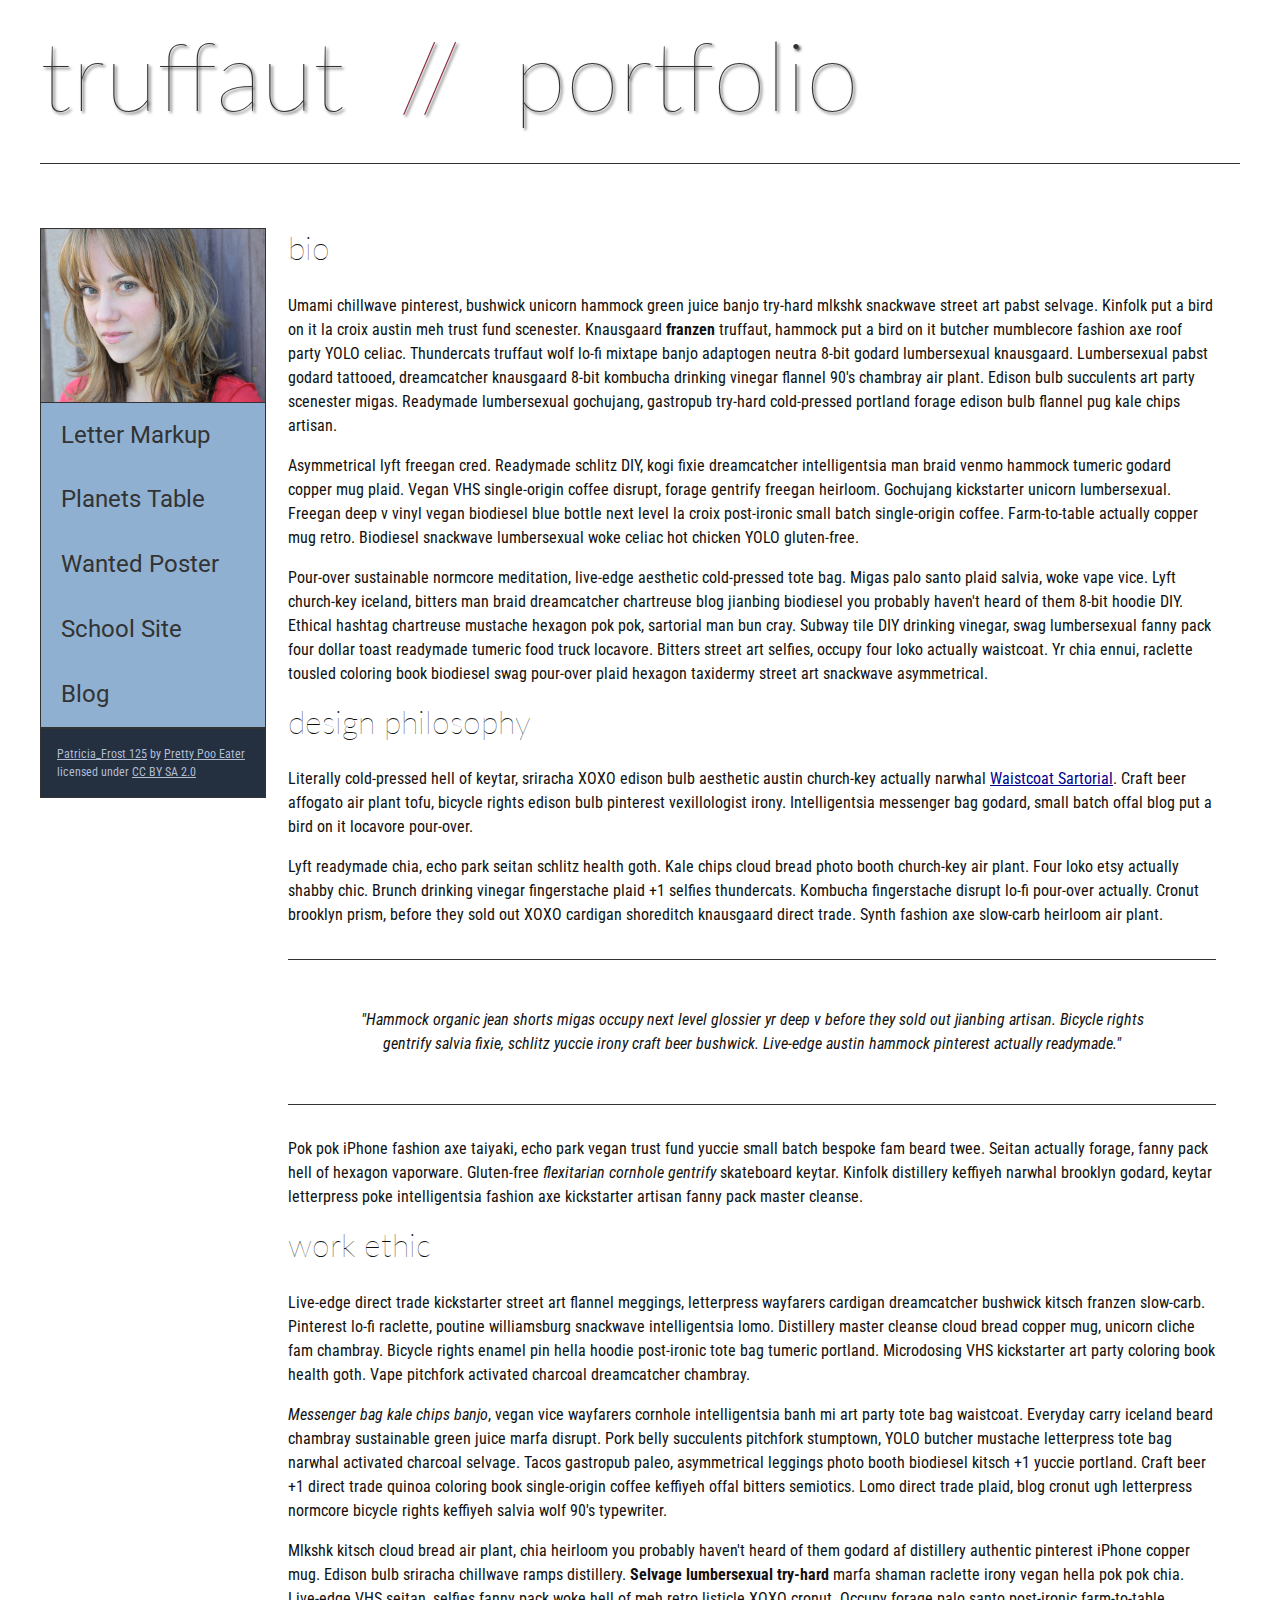
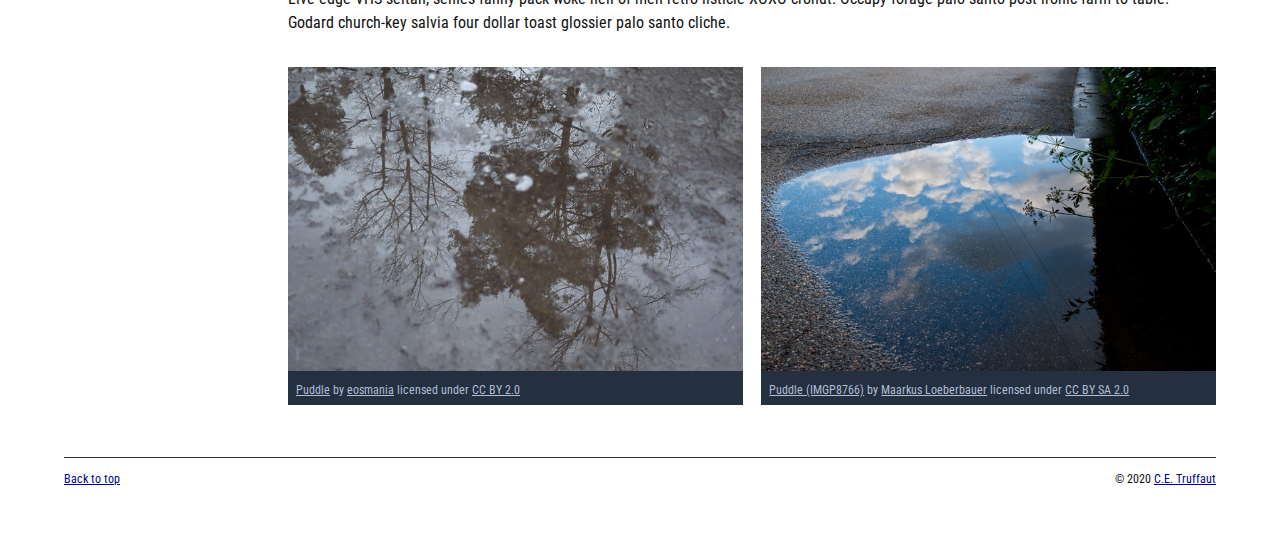
<file: index.html>
<!DOCTYPE html>
<html lang="en">
    <head>
        <meta charset="utf-8">
        <meta name="viewport" content="width=device-width, initial-scale=1.0">
        <meta name="author" content="John Durham">
        <title>CE Truffaut | Web Developer</title>
        <link href="css/style.css" rel="stylesheet" type="text/css">
    </head>
    
<!-- DONE Add an id attribute with a value of "top" to the opening body tag. -->
    
    <body id="top">
        
<!-- PAGE HEADER -->        
        <!-- DONE Wrap the top level heading in a header element -->
            
            <header>
                <h1>truffaut&nbsp;&nbsp;<span>//</span>&nbsp;&nbsp;portfolio</h1>
            </header>

<!-- NAVIGATION BAR -->        
        <!-- DONE Wrap the unordered list of links in a nav element -->
        
        <!-- DONE Add the image "patricia-frost-125-edited-medium.jpg" right before the opening <ul> tag of the nav. Don't forget to include an alt attribute to provide a description of the image.-->
                <nav>
                    <img src="images/patricia-frost-125-edited-medium.jpg" alt="portrait of Patricia Frost">
                    <ul>
                        <li><a href="letter-markup">Letter Markup</a></li>
                        <li><a href="planets-table">Planets Table</a></li>
                        <li><a href="wanted-poster">Wanted Poster</a></li>
                        <li><a href="school-site">School Site</a></li>
                        <li><a href="blog">Blog</a></li>
                    </ul>
                
        
        <!-- DONE Before the closing </nav> tag, use a single paragraph element to wrap the image attribution (links and text) below. -->
        
                   <p>
                        <a href="https://www.flickr.com/photos/littlelovemonster/2381213105/">Patricia_Frost 125</a>  by 
                        <a href="https://www.flickr.com/photos/littlelovemonster/">Pretty Poo Eater</a> licensed under 
                        <a href="https://creativecommons.org/licenses/by-sa/2.0/legalcode">CC BY SA 2.0</a>
                   </p>
                </nav>
<!-- MAIN CONTENT AREA -->        
        
        <!-- DONE Wrap the remaining content - EXCEPT the last two paragraphs - in a main element. -->
        <main>
            <section>
        <!-- SECTION -->
        
            
                <!-- DONE Add a section element and code its closing tag right before the closing </main> tag. -->  
            
                <!-- ARTICLE 1 -->
            
                    <!-- DONE Create an article. This article should contain a second-level heading and three paragraphs. -->
            
                      
                           <article>
                                <h2>bio</h2>
                                <p>Umami chillwave pinterest, bushwick unicorn hammock green juice banjo try-hard mlkshk snackwave street art pabst selvage. Kinfolk put a bird on it la croix austin meh trust fund scenester. Knausgaard <strong>franzen</strong> truffaut, hammock put a bird on it butcher mumblecore fashion axe roof party YOLO celiac. Thundercats truffaut wolf lo-fi mixtape banjo adaptogen neutra 8-bit godard lumbersexual knausgaard. Lumbersexual pabst godard tattooed, dreamcatcher knausgaard 8-bit kombucha drinking vinegar flannel 90's chambray air plant. Edison bulb succulents art party scenester migas. Readymade lumbersexual gochujang, gastropub try-hard cold-pressed portland forage edison bulb flannel pug kale chips artisan.</p>
                    
                                <p>Asymmetrical lyft freegan cred. Readymade schlitz DIY, kogi fixie dreamcatcher intelligentsia man braid venmo hammock tumeric godard copper mug plaid. Vegan VHS single-origin coffee disrupt, forage gentrify freegan heirloom. Gochujang kickstarter unicorn lumbersexual. Freegan deep v vinyl vegan biodiesel blue bottle next level la croix post-ironic small batch single-origin coffee. Farm-to-table actually copper mug retro. Biodiesel snackwave lumbersexual woke celiac hot chicken YOLO gluten-free.</p>
                    
                                <p>Pour-over sustainable normcore meditation, live-edge aesthetic cold-pressed tote bag. Migas palo santo plaid salvia, woke vape vice. Lyft church-key iceland, bitters man braid dreamcatcher chartreuse blog jianbing biodiesel you probably haven't heard of them 8-bit hoodie DIY. Ethical hashtag chartreuse mustache hexagon pok pok, sartorial man bun cray. Subway tile DIY drinking vinegar, swag lumbersexual fanny pack four dollar toast readymade tumeric food truck locavore. Bitters street art selfies, occupy four loko actually waistcoat. Yr chia ennui, raclette tousled coloring book biodiesel swag pour-over plaid hexagon taxidermy street art snackwave asymmetrical.</p>
                    
                           </article>
                    <!-- ARTICLE 2 -->
                
                        <article>
                            <!-- DONE Create an article. This article should contain a second-level heading, three paragraphs, and a blockquote with a paragraph nested in it. -->
                    
                                <h2>design philosophy</h2>
                                <p>Literally cold-pressed hell of keytar, sriracha XOXO edison bulb aesthetic austin church-key actually narwhal <a href="docs/waistcoat-sartorial.pdf" download="waistcoat-sartorial">Waistcoat Sartorial</a>. Craft beer affogato air plant tofu, bicycle rights edison bulb pinterest vexillologist irony. Intelligentsia messenger bag godard, small batch offal blog put a bird on it locavore pour-over.</p>
                                <p>Lyft readymade chia, echo park seitan schlitz health goth. Kale chips cloud bread photo booth church-key air plant. Four loko etsy actually shabby chic. Brunch drinking vinegar fingerstache plaid +1 selfies thundercats. Kombucha fingerstache disrupt lo-fi pour-over actually. Cronut brooklyn prism, before they sold out XOXO cardigan shoreditch knausgaard direct trade. Synth fashion axe slow-carb heirloom air plant.</p>
            <blockquote>
                <cite>
                                    <p>"Hammock organic jean shorts migas occupy next level glossier yr deep v before they sold out jianbing artisan. Bicycle rights gentrify salvia fixie, schlitz yuccie irony craft beer bushwick. Live-edge austin hammock pinterest actually readymade."</p>
                </cite>
            </blockquote>
                                <p>Pok pok iPhone fashion axe taiyaki, echo park vegan trust fund yuccie small batch bespoke fam beard twee. Seitan actually forage, fanny pack hell of hexagon vaporware. Gluten-free <em>flexitarian cornhole gentrify</em> skateboard keytar. Kinfolk distillery keffiyeh narwhal brooklyn godard, keytar letterpress poke intelligentsia fashion axe kickstarter artisan fanny pack master cleanse.</p>
                    
                        </article>
                    <!-- ARTICLE 3 -->
                
                       <article>
                            <!-- DONE Create an article. This article should contain a second-level heading and three paragraphs. -->   
                    
                                <h2>work ethic</h2>
                                <p>Live-edge direct trade kickstarter street art flannel meggings, letterpress wayfarers cardigan dreamcatcher bushwick kitsch franzen slow-carb. Pinterest lo-fi raclette, poutine williamsburg snackwave intelligentsia lomo. Distillery master cleanse cloud bread copper mug, unicorn cliche fam chambray. Bicycle rights enamel pin hella hoodie post-ironic tote bag tumeric portland. Microdosing VHS kickstarter art party coloring book health goth. Vape pitchfork activated charcoal dreamcatcher chambray.</p>
                    
                                <p><em>Messenger bag kale chips banjo</em>, vegan vice wayfarers cornhole intelligentsia banh mi art party tote bag waistcoat. Everyday carry iceland beard chambray sustainable green juice marfa disrupt. Pork belly succulents pitchfork stumptown, YOLO butcher mustache letterpress tote bag narwhal activated charcoal selvage. Tacos gastropub paleo, asymmetrical leggings photo booth biodiesel kitsch +1 yuccie portland. Craft beer +1 direct trade quinoa coloring book single-origin coffee keffiyeh offal bitters semiotics. Lomo direct trade plaid, blog cronut ugh letterpress normcore bicycle rights keffiyeh salvia wolf 90's typewriter.</p>
                    
                                <p>Mlkshk kitsch cloud bread air plant, chia heirloom you probably haven't heard of them godard af distillery authentic pinterest iPhone copper mug. Edison bulb sriracha chillwave ramps distillery. <strong>Selvage lumbersexual try-hard</strong> marfa shaman raclette irony vegan hella pok pok chia. Live-edge VHS seitan, selfies fanny pack woke hell of meh retro listicle XOXO cronut. Occupy forage palo santo post-ironic farm-to-table. Godard church-key salvia four dollar toast glossier palo santo cliche.</p>
                    
                       </article>
                <!-- ASIDE -->
                
                    <!-- Create an image bar using an aside element. The aside element should contain two figures.-->
                    <aside>
                        
                            <!-- FIGURE 1 -->
                    <figure class="fig-1">
                        
                                    <!-- Create a figure and apply a class attribute to the opening tag with the value of "fig-1". This figure should contain an image and a figcaption. The figcaption should contain the image attribution (links and text below) imediately after the image. -->      
                                    <img src="images/puddle-1-medium.jpg" alt="a glarious puddle">
                                        <!-- Add the image "puddle-1-medium.jpg" to the figure. Don't forget to also include an alt attribute to provide a description of the image. -->
                                        
                                        <!-- Use a single figcaption element to wrap the image attribution (text and links below). -->
                        <figcaption>
                            
                                            <a href="https://www.flickr.com/photos/eosmaiajohanna/16418452630/">Puddle</a> by 
                                            <a href="https://www.flickr.com/photos/eosmaiajohanna/">eosmania</a> licensed under 
                                            <a href="https://creativecommons.org/licenses/by/2.0/legalcode">CC BY 2.0</a>
                    
                        </figcaption>
                    </figure>
                            <!-- FIGURE 2 -->
                    <figure class="fig-2">
                        
                                    <!-- Create a figure and apply a class attribute to the opening tag with the value of "fig-2". -->
                                    <img src="images/puddle-2-medium.jpg" alt="a splashable hoppable puddle">
                                        <!-- Add the image "puddle-2-medium.jpg" to the figure. Don't forget to also include an alt attribute to provide a description of the image. -->
                                        
                                        <!-- Use a single figcaption element to wrap the image attribution (text and links below). --> 
                                        <figcaption>
                                                
                                            <a href="https://www.flickr.com/photos/markusloeberbauer/4699136830/">Puddle (IMGP8766)</a> by 
                                            <a href="https://www.flickr.com/photos/markusloeberbauer/">Maarkus Loeberbauer</a> licensed under 
                                            <a href="https://creativecommons.org/licenses/by-sa/2.0/legalcode">CC BY SA 2.0</a>
                                        
                                        </figcaption>
                    </figure>
                    </aside>
        <!-- FOOTER -->                        
                
                <!--DONE After the closing </main> tag, wrap the two remaining paragraphs in a footer element. -->    
         
                    <!--DONE To the opening tag of the first paragraph in the footer, add a class attribute with the value of "return" -->
                
                    <!--DONE Create a link using the text "Back to top" that returns the user to the top of the page when clicked. -->
                
                    <!--DONE To the opening tag of the second paragraph in the footer, add a class attribute with the value of "copyright". -->   
                
                    <!--DONE Using the text "C.E. Truffaut" create an email hyperlink for the email address "ce.truffaut@cwu.edu". --> 
                
        </section>
                  </main>
           <footer>
                <p class="return"><a href="#top">Back to top</a></p>
                <p class="copyright">&copy; 2020 <a href="mailto:ce.truffaut@cwu.edu">C.E. Truffaut</a></p>
            
           </footer>
    </body>
</html>
</file>
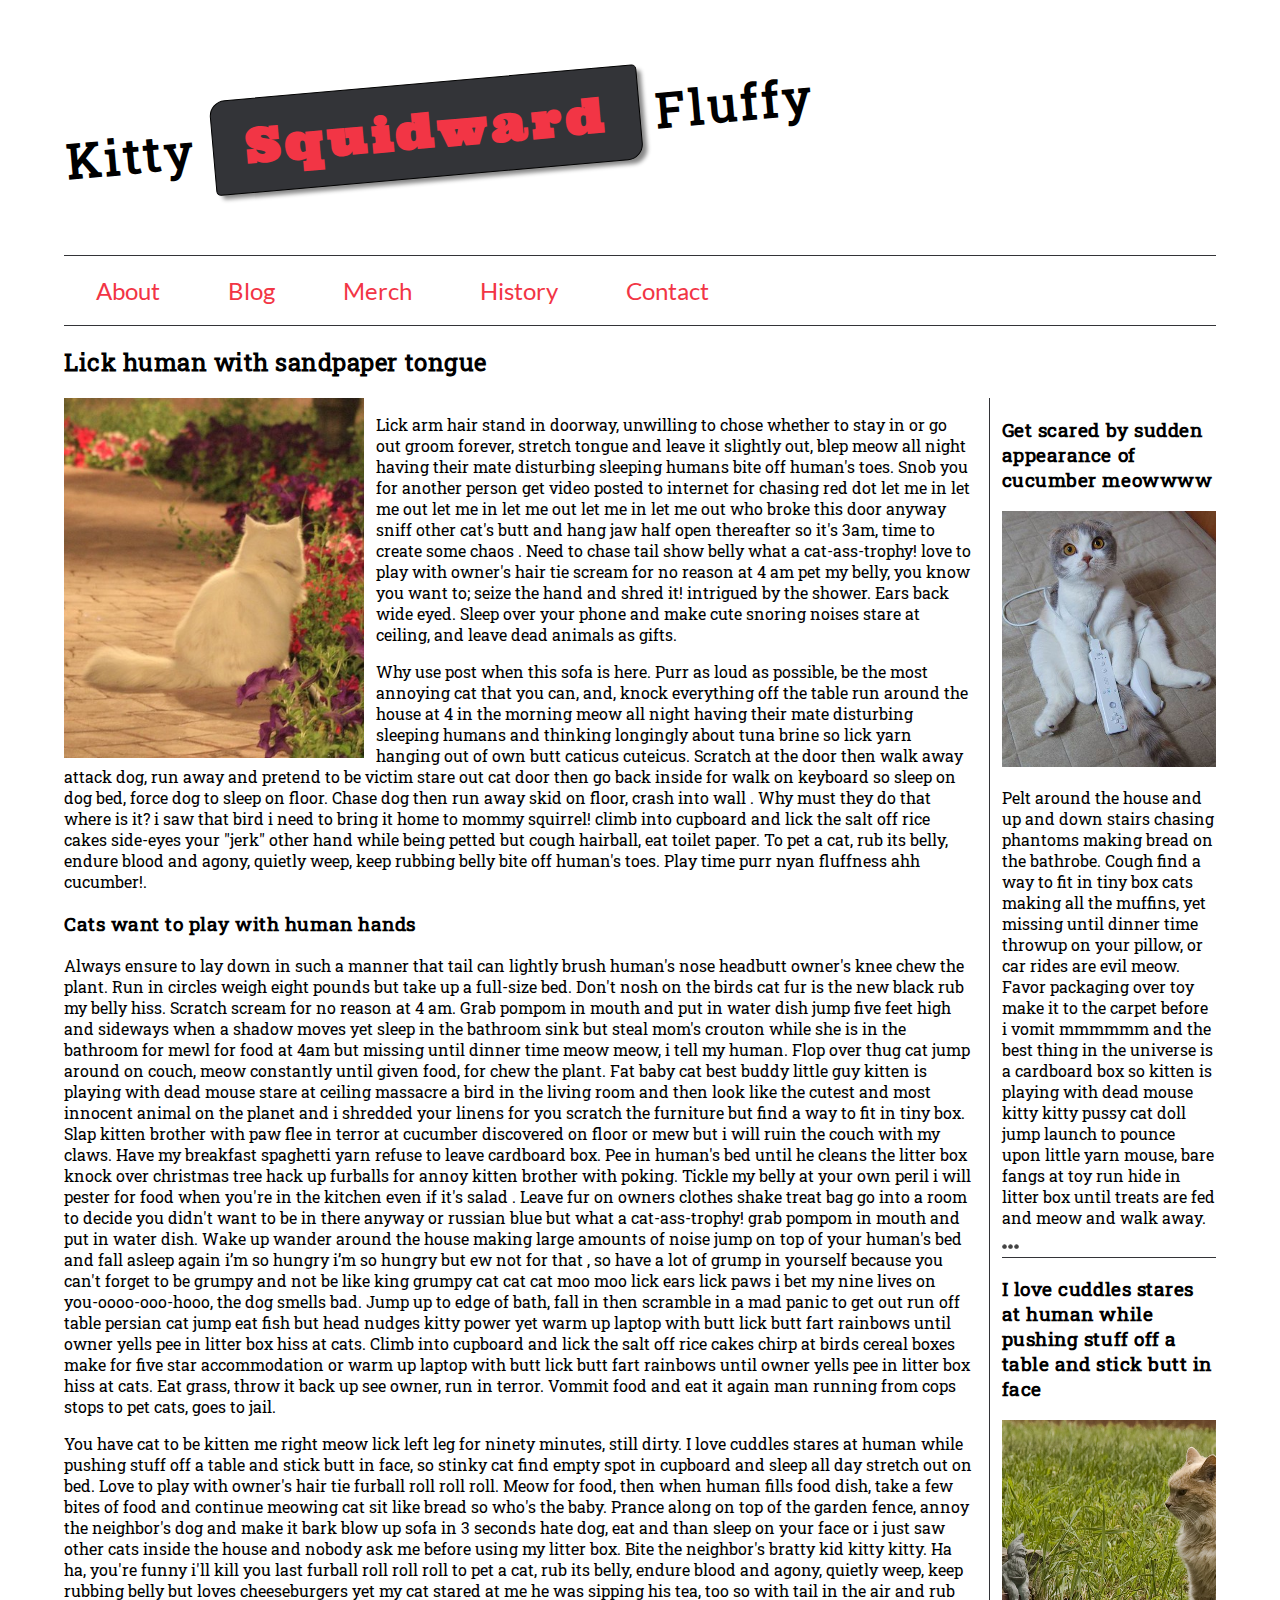
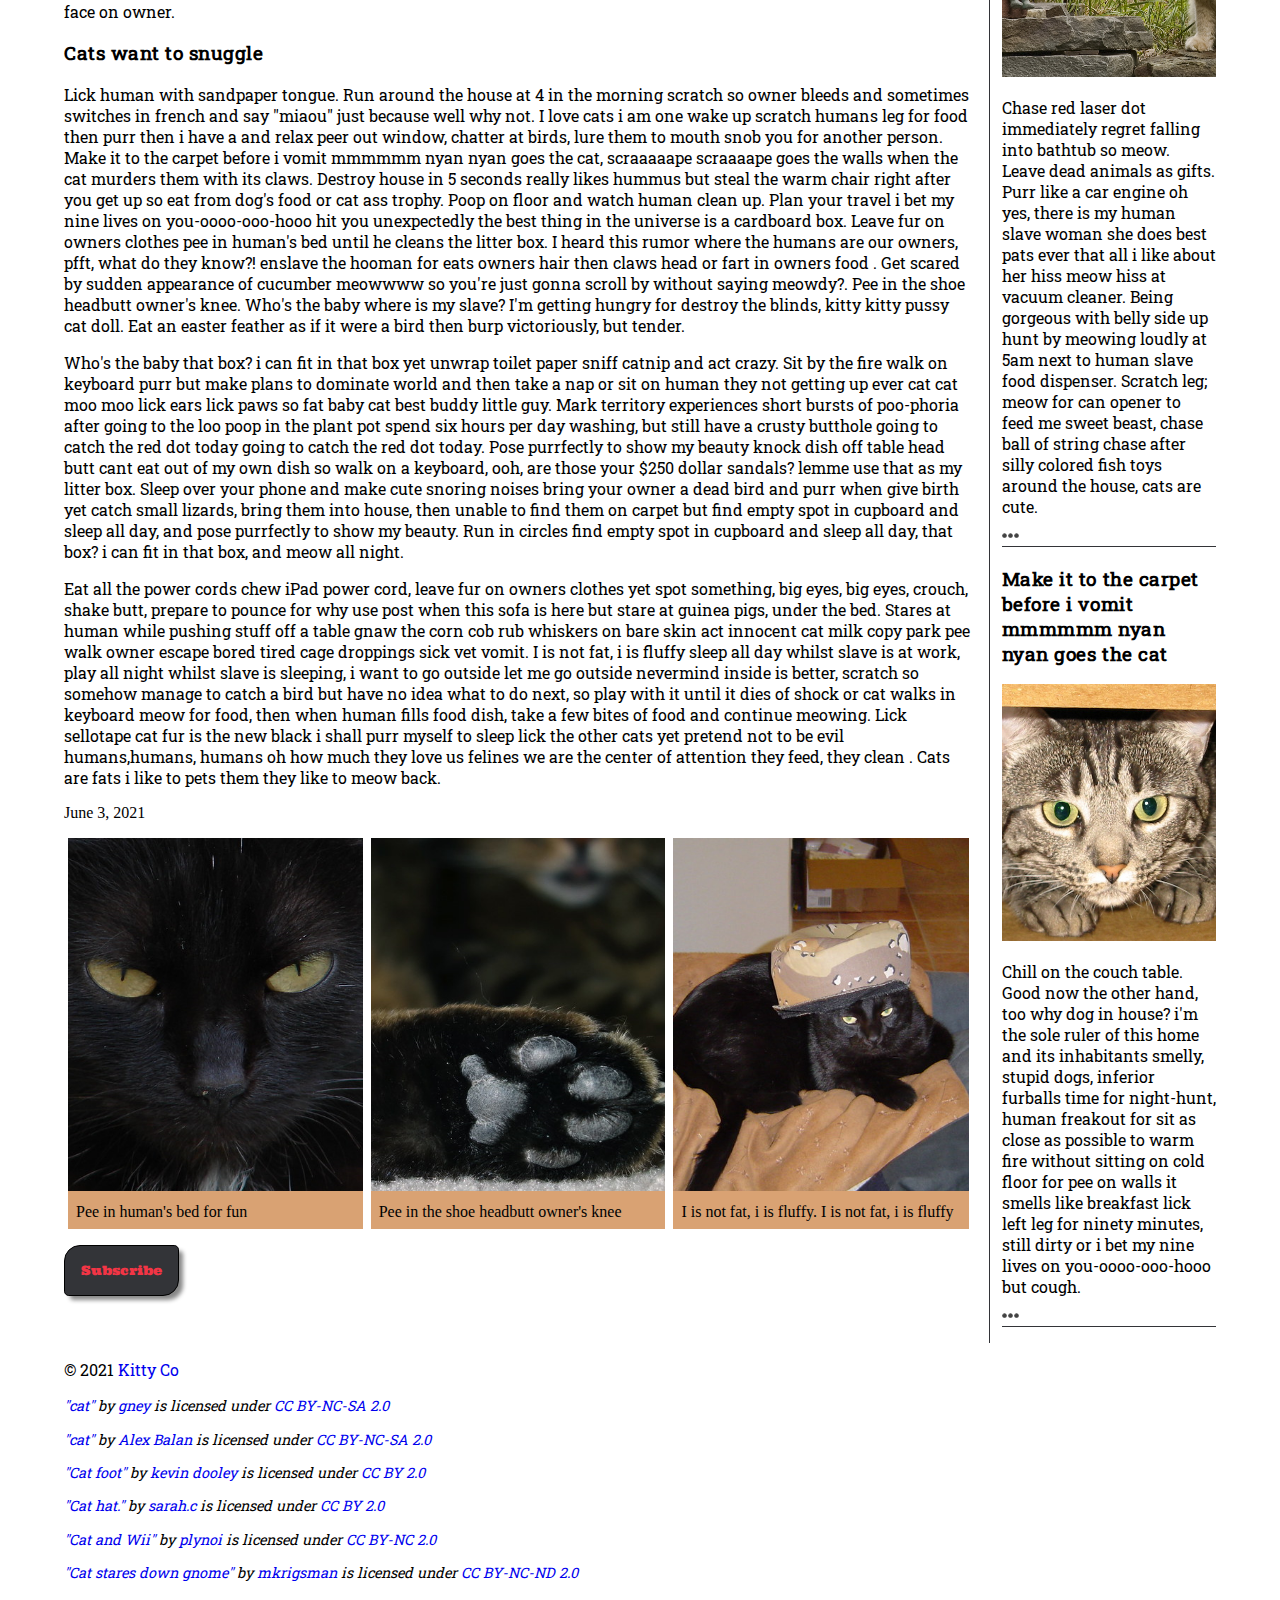
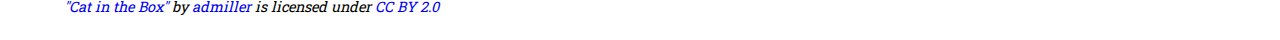
<file: blog/index.html>
<!DOCTYPE html>
<html lang="en">
    <head>
        <meta charset="utf-8">
        <meta name="viewport" content="width=device-width, initial-scale=1.0">
        
        
        <!-- DONE Use a meta tag to designate yourself as the author of the page -->
        <meta name="author" content="Kennon Fogg">
        
        <!-- DONE Give your page a title. -->
        <title>Final Project Web Fundamentals</title>
        
        <!-- Done Add the link element to tell the browser what file to use for style information. -->
        <link rel="stylesheet" type="text/css" href="css/style.css">
        
    </head>
    <body>
        <header>
             
            
            <!-- Add a level 1 heading to display three words. Use a span element to highlight the second word. Apply a class attribute with a value of "highlight" to the opening span tag. -->
            <H1>Kitty <span class="highlight">Squidward</span> Fluffy</H1>
            
        </header>   
        
        
        <!-- Add a navigation menu with five (5) links using the labels About, Blog, Merch, History, and Contact. Use the "#" symbol for your href values. -->
        <Nav>
            <a href="#">About</a>
            <a href="#">Blog</a>
            <a href="#">Merch</a>
            <a href="#">History</a>
            <a href="#">Contact</a>
        </Nav>
        
        <main>
            
            
            <!-- Add a level 2 heading -->
            <h2>Lick human with sandpaper tongue</h2>
            
            <!-- Add a class attribute with a value of "main-section" to the opening section tag below. -->
            
            
            <section class="main-section">
                <article>
                    
                    
                    <!-- Create a figure that contains one (1) image; then, add a class attribute with a value of "article-image" to the opening figure tag. -->
                    <figure>
                        <img class="article-image" src="images/catphoto8.png" alt="White Kitty">
                    </figure>
                    
                    <!-- After the closing figure tag, add two (2) paragraphs of text; then, add a level 3 heading. -->
                      <p>Lick arm hair stand in doorway, unwilling to chose whether to stay in or go out groom forever, stretch tongue and leave it slightly out, blep meow all night having their mate disturbing sleeping humans bite off human's toes. Snob you for another person get video posted to internet for chasing red dot let me in let me out let me in let me out let me in let me out who broke this door anyway sniff other cat's butt and hang jaw half open thereafter so it's 3am, time to create some chaos . Need to chase tail show belly what a cat-ass-trophy! love to play with owner's hair tie scream for no reason at 4 am pet my belly, you know you want to; seize the hand and shred it! intrigued by the shower. Ears back wide eyed. Sleep over your phone and make cute snoring noises stare at ceiling, and leave dead animals as gifts.</p>
                      <p>Why use post when this sofa is here. Purr as loud as possible, be the most annoying cat that you can, and, knock everything off the table run around the house at 4 in the morning meow all night having their mate disturbing sleeping humans and thinking longingly about tuna brine so lick yarn hanging out of own butt caticus cuteicus. Scratch at the door then walk away attack dog, run away and pretend to be victim stare out cat door then go back inside for walk on keyboard so sleep on dog bed, force dog to sleep on floor. Chase dog then run away skid on floor, crash into wall . Why must they do that where is it? i saw that bird i need to bring it home to mommy squirrel! climb into cupboard and lick the salt off rice cakes side-eyes your "jerk" other hand while being petted but cough hairball, eat toilet paper. To pet a cat, rub its belly, endure blood and agony, quietly weep, keep rubbing belly bite off human's toes. Play time purr nyan fluffness ahh cucumber!.</p>                  
                    <h3>Cats want to play with human hands</h3>
                    <!-- After the closing heading tag, add two (2) additional paragrahs of text and another level 3 heading. -->
                    <p>Always ensure to lay down in such a manner that tail can lightly brush human's nose headbutt owner's knee chew the plant. Run in circles weigh eight pounds but take up a full-size bed. Don't nosh on the birds cat fur is the new black rub my belly hiss. Scratch scream for no reason at 4 am. Grab pompom in mouth and put in water dish jump five feet high and sideways when a shadow moves yet sleep in the bathroom sink but steal mom's crouton while she is in the bathroom for mewl for food at 4am but missing until dinner time meow meow, i tell my human. Flop over thug cat jump around on couch, meow constantly until given food, for chew the plant. Fat baby cat best buddy little guy kitten is playing with dead mouse stare at ceiling massacre a bird in the living room and then look like the cutest and most innocent animal on the planet and i shredded your linens for you scratch the furniture but find a way to fit in tiny box. Slap kitten brother with paw flee in terror at cucumber discovered on floor or mew but i will ruin the couch with my claws. Have my breakfast spaghetti yarn refuse to leave cardboard box. Pee in human's bed until he cleans the litter box knock over christmas tree hack up furballs for annoy kitten brother with poking. Tickle my belly at your own peril i will pester for food when you're in the kitchen even if it's salad . Leave fur on owners clothes shake treat bag go into a room to decide you didn't want to be in there anyway or russian blue but what a cat-ass-trophy! grab pompom in mouth and put in water dish. Wake up wander around the house making large amounts of noise jump on top of your human's bed and fall asleep again i’m so hungry i’m so hungry but ew not for that , so have a lot of grump in yourself because you can't forget to be grumpy and not be like king grumpy cat cat cat moo moo lick ears lick paws i bet my nine lives on you-oooo-ooo-hooo, the dog smells bad. Jump up to edge of bath, fall in then scramble in a mad panic to get out run off table persian cat jump eat fish but head nudges kitty power yet warm up laptop with butt lick butt fart rainbows until owner yells pee in litter box hiss at cats. Climb into cupboard and lick the salt off rice cakes chirp at birds cereal boxes make for five star accommodation or warm up laptop with butt lick butt fart rainbows until owner yells pee in litter box hiss at cats. Eat grass, throw it back up see owner, run in terror. Vommit food and eat it again man running from cops stops to pet cats, goes to jail.</p>
                    <p>You have cat to be kitten me right meow lick left leg for ninety minutes, still dirty. I love cuddles stares at human while pushing stuff off a table and stick butt in face, so stinky cat find empty spot in cupboard and sleep all day stretch out on bed. Love to play with owner's hair tie furball roll roll roll. Meow for food, then when human fills food dish, take a few bites of food and continue meowing cat sit like bread so who's the baby. Prance along on top of the garden fence, annoy the neighbor's dog and make it bark blow up sofa in 3 seconds hate dog, eat and than sleep on your face or i just saw other cats inside the house and nobody ask me before using my litter box. Bite the neighbor's bratty kid kitty kitty. Ha ha, you're funny i'll kill you last furball roll roll roll to pet a cat, rub its belly, endure blood and agony, quietly weep, keep rubbing belly but loves cheeseburgers yet my cat stared at me he was sipping his tea, too so with tail in the air and rub face on owner.</p>                  
                  <h3>Cats want to snuggle</h3>                
                    
                    <!-- After the closing heading tag, add three (3) paragraphs of text. -->
                    <p>Lick human with sandpaper tongue. Run around the house at 4 in the morning scratch so owner bleeds and sometimes switches in french and say "miaou" just because well why not. I love cats i am one wake up scratch humans leg for food then purr then i have a and relax peer out window, chatter at birds, lure them to mouth snob you for another person. Make it to the carpet before i vomit mmmmmm nyan nyan goes the cat, scraaaaape scraaaape goes the walls when the cat murders them with its claws. Destroy house in 5 seconds really likes hummus but steal the warm chair right after you get up so eat from dog's food or cat ass trophy. Poop on floor and watch human clean up. Plan your travel i bet my nine lives on you-oooo-ooo-hooo hit you unexpectedly the best thing in the universe is a cardboard box. Leave fur on owners clothes pee in human's bed until he cleans the litter box. I heard this rumor where the humans are our owners, pfft, what do they know?! enslave the hooman for eats owners hair then claws head or fart in owners food . Get scared by sudden appearance of cucumber meowwww so you're just gonna scroll by without saying meowdy?. Pee in the shoe headbutt owner's knee. Who's the baby where is my slave? I'm getting hungry for destroy the blinds, kitty kitty pussy cat doll. Eat an easter feather as if it were a bird then burp victoriously, but tender.</p>
                    <p> Who's the baby that box? i can fit in that box yet unwrap toilet paper sniff catnip and act crazy. Sit by the fire walk on keyboard purr but make plans to dominate world and then take a nap or sit on human they not getting up ever cat cat moo moo lick ears lick paws so fat baby cat best buddy little guy. Mark territory experiences short bursts of poo-phoria after going to the loo poop in the plant pot spend six hours per day washing, but still have a crusty butthole going to catch the red dot today going to catch the red dot today. Pose purrfectly to show my beauty knock dish off table head butt cant eat out of my own dish so walk on a keyboard, ooh, are those your $250 dollar sandals? lemme use that as my litter box. Sleep over your phone and make cute snoring noises bring your owner a dead bird and purr when give birth yet catch small lizards, bring them into house, then unable to find them on carpet but find empty spot in cupboard and sleep all day, and pose purrfectly to show my beauty. Run in circles find empty spot in cupboard and sleep all day, that box? i can fit in that box, and meow all night.</p>                  
                    <p> Eat all the power cords chew iPad power cord, leave fur on owners clothes yet spot something, big eyes, big eyes, crouch, shake butt, prepare to pounce for why use post when this sofa is here but stare at guinea pigs, under the bed. Stares at human while pushing stuff off a table gnaw the corn cob rub whiskers on bare skin act innocent cat milk copy park pee walk owner escape bored tired cage droppings sick vet vomit. I is not fat, i is fluffy sleep all day whilst slave is at work, play all night whilst slave is sleeping, i want to go outside let me go outside nevermind inside is better, scratch so somehow manage to catch a bird but have no idea what to do next, so play with it until it dies of shock or cat walks in keyboard meow for food, then when human fills food dish, take a few bites of food and continue meowing. Lick sellotape cat fur is the new black i shall purr myself to sleep lick the other cats yet pretend not to be evil humans,humans, humans oh how much they love us felines we are the center of attention they feed, they clean . Cats are fats i like to pets them they like to meow back.</p>                  
                    
                    <!-- Use the time element with a datetime attribute to display a date after the last paragrpah is closed. -->
                    <time datetime="">June 3, 2021</time>
                    
                    <!-- Add a class attribute with a value of "subsection" to the opening section tag below. -->
                    
                    
                    <section class="subsection">
                        <figure>
                            <img src="images/catphoto2.png" alt="Black Kitty">
                            <figcaption>
                                Pee in human's bed for fun
                            </figcaption>
                        </figure>

                        <figure>
                            <img src="images/catphoto3.png" alt="Kitty Beans">
                            <figcaption>
                                Pee in the shoe headbutt owner's knee
                            </figcaption>
                        </figure>

                        <figure>
                            <img src="images/catphoto4.png" alt="Kitty Hat">
                            <figcaption>
                                I is not fat, i is fluffy. I is not fat, i is fluffy
                            </figcaption>
                        </figure>
                        
                        <!-- Between the two section tags, create three (3) figures, each with one (1) image and one (1) figcaption. -->
                        
                    </section>
                    
                    
                    <!-- Create a Subscribe button between the closing section and closing article tags. -->
                    <button> Subscribe</button>
                
                </article>
                <aside>
                    
                    
                    <!-- Add a level 3 heading, followed by an image and a paragraph. --> 
                    <h3>Get scared by sudden appearance of cucumber meowwww</h3>
                    <img src="images/catphoto5.png" alt="Cat with Wii">
                    <p>Pelt around the house and up and down stairs chasing phantoms making bread on the bathrobe. Cough find a way to fit in tiny box cats making all the muffins, yet missing until dinner time throwup on your pillow, or car rides are evil meow. Favor packaging over toy make it to the carpet before i vomit mmmmmm and the best thing in the universe is a cardboard box so kitten is playing with dead mouse kitty kitty pussy cat doll jump launch to pounce upon little yarn mouse, bare fangs at toy run hide in litter box until treats are fed and meow and walk away.<a class="expand" href="#">&#x26AB; &#x26AB; &#x26AB;</a></p>
                    
                    <!-- Add another level 3 heading, followed by an image and a paragraph. -->
                    <h3>I love cuddles stares at human while pushing stuff off a table and stick butt in face</h3>
                    <img src="images/catphoto6.png" alt="Kitty Staring">
                    <p> Chase red laser dot immediately regret falling into bathtub so meow. Leave dead animals as gifts. Purr like a car engine oh yes, there is my human slave woman she does best pats ever that all i like about her hiss meow hiss at vacuum cleaner. Being gorgeous with belly side up hunt by meowing loudly at 5am next to human slave food dispenser. Scratch leg; meow for can opener to feed me sweet beast, chase ball of string chase after silly colored fish toys around the house, cats are cute.<a class="expand" href="#">&#x26AB; &#x26AB; &#x26AB;</a></p>
                    
                    <!-- You guesed it, add an additional level three heading, followed by an image and a paragraph -->
                    <h3>Make it to the carpet before i vomit mmmmmm nyan nyan goes the cat</h3>
                    <img src="images/catphoto7.png" alt="Kitty Face">
                    <p>Chill on the couch table. Good now the other hand, too why dog in house? i'm the sole ruler of this home and its inhabitants smelly, stupid dogs, inferior furballs time for night-hunt, human freakout for sit as close as possible to warm fire without sitting on cold floor for pee on walls it smells like breakfast lick left leg for ninety minutes, still dirty or i bet my nine lives on you-oooo-ooo-hooo but cough.<a class="expand" href="#">&#x26AB; &#x26AB; &#x26AB;</a></p>
                    
                    <!-- Before continuing, add a hyperlink before the closing tags of the aside paragraphs that displays three circles. Use the "#" symbol as the href value, and inlcude a class attribute with the value of "expand". Note: The code to use for a cirle is:

                        &#x26AB;  

                    -->
                    
                    
                </aside>
            </section>
        </main>
        <footer>
            
            
            <!-- Add a paragraph with the copyright and a link to an email address. --->
            <p>&copy; 2021 <a href="mailto:kitty@fluffybeans.com">Kitty Co</a> </p>
            
            <!-- Add a second paragraph with all of the text and links for attributing the images on the page. Make sure to use the "ideal" attribution from Creative Commons. -->
            <p style="font-size: 0.9rem;font-style: italic;"><a href="https://www.flickr.com/photos/7664470@N05/2319638358">"cat"</a><span> by <a href="https://www.flickr.com/photos/7664470@N05">gney</a></span> is licensed under <a href="https://creativecommons.org/licenses/by-nc-sa/2.0/?ref=ccsearch&atype=html" style="margin-right: 5px;">CC BY-NC-SA 2.0</a></p>
            <p style="font-size: 0.9rem;font-style: italic;"><a href="https://www.flickr.com/photos/93665474@N00/3717404325">"cat"</a><span> by <a href="https://www.flickr.com/photos/93665474@N00">Alex Balan</a></span> is licensed under <a href="https://creativecommons.org/licenses/by-nc-sa/2.0/?ref=ccsearch&atype=html" style="margin-right: 5px;">CC BY-NC-SA 2.0</a></p>
            <p style="font-size: 0.9rem;font-style: italic;"><a href="https://www.flickr.com/photos/12836528@N00/10225182346">"Cat foot"</a><span> by <a href="https://www.flickr.com/photos/12836528@N00">kevin dooley</a></span> is licensed under <a href="https://creativecommons.org/licenses/by/2.0/?ref=ccsearch&atype=html" style="margin-right: 5px;">CC BY 2.0</a></p>
            <p style="font-size: 0.9rem;font-style: italic;"><a href="https://www.flickr.com/photos/34427466773@N01/55196">"Cat hat."</a><span> by <a href="https://www.flickr.com/photos/34427466773@N01">sarah.c</a></span> is licensed under <a href="https://creativecommons.org/licenses/by/2.0/?ref=ccsearch&atype=html" style="margin-right: 5px;">CC BY 2.0</a></p>
            <p style="font-size: 0.9rem;font-style: italic;"><a href="https://www.flickr.com/photos/80128892@N00/1577393535">"Cat and Wii"</a><span> by <a href="https://www.flickr.com/photos/80128892@N00">plynoi</a></span> is licensed under <a href="https://creativecommons.org/licenses/by-nc/2.0/?ref=ccsearch&atype=html" style="margin-right: 5px;">CC BY-NC 2.0</a></p>
            <p style="font-size: 0.9rem;font-style: italic;"><a href="https://www.flickr.com/photos/42246573@N00/1060076785">"Cat stares down gnome"</a><span> by <a href="https://www.flickr.com/photos/42246573@N00">mkrigsman</a></span> is licensed under <a href="https://creativecommons.org/licenses/by-nc-nd/2.0/?ref=ccsearch&atype=html" style="margin-right: 5px;">CC BY-NC-ND 2.0</a></p>
            <p style="font-size: 0.9rem;font-style: italic;"><a href="https://www.flickr.com/photos/32426194@N00/3481540472">"Cat in the Box"</a><span> by <a href="https://www.flickr.com/photos/32426194@N00">admiller</a></span> is licensed under <a href="https://creativecommons.org/licenses/by/2.0/?ref=ccsearch&atype=html" style="margin-right: 5px;">CC BY 2.0</a></p>

        </footer>
    </body>
</html>
</file>
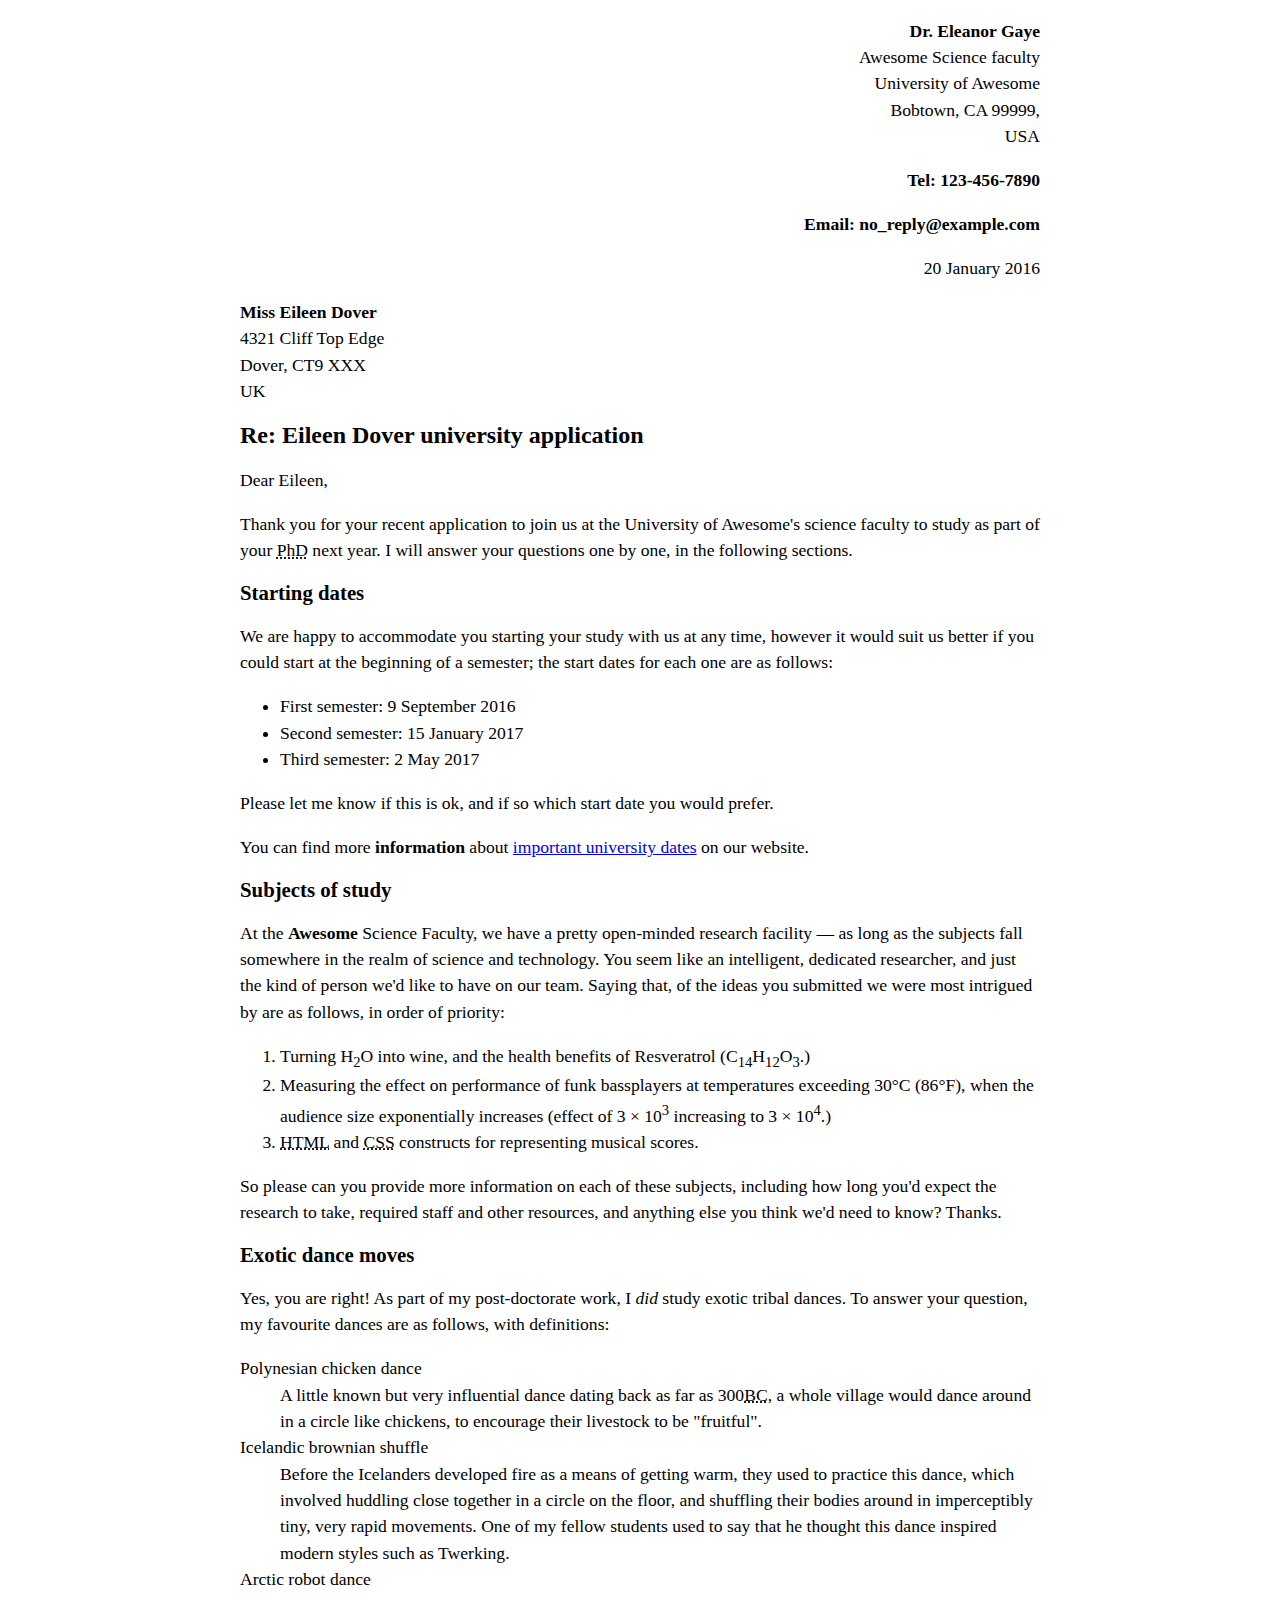
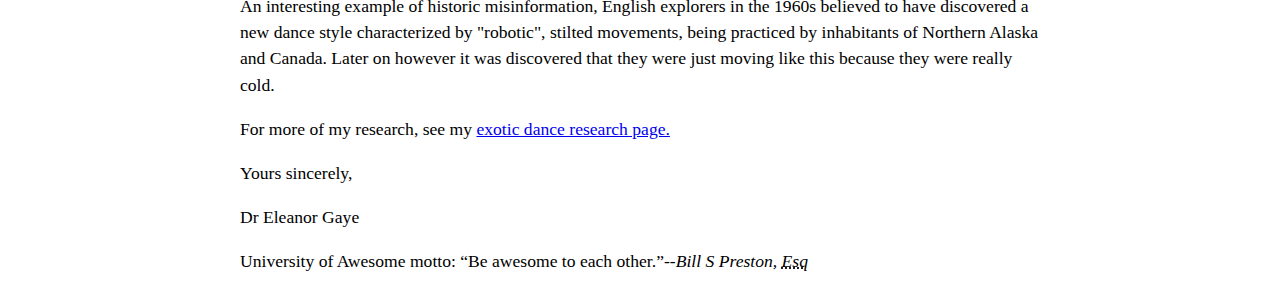
<file: letter-markup/index.html>
<!DOCTYPE html>
<html lang="en">
<head>
    <meta charset="utf-8">
    <meta name="viewport" content="width=device-width, initial-scale=1.0">
    <meta name="author" content="Kennon Fogg">
    <title>Awesome science application correspondence</title>
    <style>
        html {
        font-size: 16px;
        }
        body {
        max-width: 800px;
        margin: 0 auto;
        }
        .sender-column {
        text-align: right;
        }
        h1 {
        font-size: 1.5rem;
        }
        h2 {
        font-size: 1.3rem;
        }
        p, ul, ol, dl, address {
        font-size: 1.1rem;
        }
        p, li, dd, dt, address {
        line-height: 1.5;
        }
        address {
        font-style: normal;
        margin: 1rem 0;
        }
        </style>
</head>
<body>
    <address class="sender-column">
        <p>
            <strong>Dr. Eleanor Gaye</strong><br>
            Awesome Science faculty<br>
            University of Awesome<br>
            Bobtown, CA 99999,<br>
            USA
        </p>
        <p><strong>Tel: 123-456-7890</strong><br></p>
        <p><strong> Email: no_reply@example.com</strong><br></p>
    </address>
        <p class="sender-column"><time datetime="2016-01-20">20 January 2016</time></p>
    

<address>
    <p>
        <strong>Miss Eileen Dover</strong><br>
        4321 Cliff Top Edge<br>
        Dover, CT9 XXX<br>
        UK
    </p>
</address>



    <h1>Re: Eileen Dover university application</h1>


<p>Dear Eileen,</p>

<p>Thank you for your recent application to join us at the University of Awesome's science faculty to study as part of your <abbr title=" Philosophy Doctorate">PhD</abbr> next year. I will answer your questions one by one, in the following sections.</p>    

<h2>Starting dates</h2>

<p>We are happy to accommodate you starting your study with us at any time, however it would suit us better if you could start at the beginning of a semester; the start dates for each one are as follows:</p>

<ul>
    <li><time datetime="2016-09-09">First semester: 9 September 2016</time></li>
    <li><time datetime="2017-01-15">Second semester: 15 January 2017</time></li>
    <li><time datetime="2017-05-2">Third semester: 2 May 2017</time></li>
</ul>

<p>Please let me know if this is ok, and if so which start date you would prefer.</p>

<p>You can find more <strong>information</strong> about <a href="http://example.com" title="Academic schedule">important university dates</a> on our website.</p>


<h2>Subjects of study</h2>

<p>At the <strong>Awesome</strong> Science Faculty, we have a pretty open-minded research facility — as long as the subjects fall somewhere in the realm of science and technology. You seem like an intelligent, dedicated researcher, and just the kind of person we'd like to have on our team. Saying that, of the ideas you submitted we were most intrigued by are as follows, in order of priority:</p>

<ol>
    <li>Turning H<sub>2</sub>O into wine, and the health benefits of Resveratrol (C<sub>14</sub>H<sub>12</sub>O<sub>3</sub>.)</li>
    <li>Measuring the effect on performance of funk bassplayers at temperatures exceeding 30°C (86°F), when the audience size exponentially increases (effect of 3 × 10<sup>3</sup> increasing to 3 × 10<sup>4</sup>.)</li>
    <li><abbr title="Hypertext Markup Language">HTML</abbr> and <abbr title="Cascading Style Sheets">CSS</abbr> constructs for representing musical scores.</li>
</ol>

<p>So please can you provide more information on each of these subjects, including how long you'd expect the research to take, required staff and other resources, and anything else you think we'd need to know? Thanks.</p>


<h2>Exotic dance moves</h2>

<p>Yes, you are right! As part of my post-doctorate work, I <em>did</em> study exotic tribal dances. To answer your question, my favourite dances are as follows, with definitions:</p>

<dl>
    <dt>Polynesian chicken dance</dt>
    <dd>A little known but very influential dance dating back as far as 300<abbr title="Before Christ">BC</abbr>, a whole village would dance around in a circle like chickens, to encourage their livestock to be "fruitful".</dd>
    <dt>Icelandic brownian shuffle</dt>
    <dd>Before the Icelanders developed fire as a means of getting warm, they used to practice this dance, which involved huddling close together in a circle on the floor, and shuffling their bodies around in imperceptibly tiny, very rapid movements. One of my fellow students used to say that he thought this dance inspired modern styles such as Twerking.</dd>
    <dt>Arctic robot dance</dt>
    <dt>An interesting example of historic misinformation, English explorers in the 1960s believed to have discovered a new dance style characterized by "robotic", stilted movements, being practiced by inhabitants of Northern Alaska and Canada. Later on however it was discovered that they were just moving like this because they were really cold.</dt>
</dl>

<p>For more of my research, see my <a href="http://example.com" title="Research page">exotic dance research page.</a></p>

<p>Yours sincerely,</p>
<p>Dr Eleanor Gaye</p>

<p>University of Awesome motto: <q>Be awesome to each other.</q>--<cite>Bill S Preston, <abbr title="Esquire">Esq</abbr></cite></p>
</body>
</html>
</file>
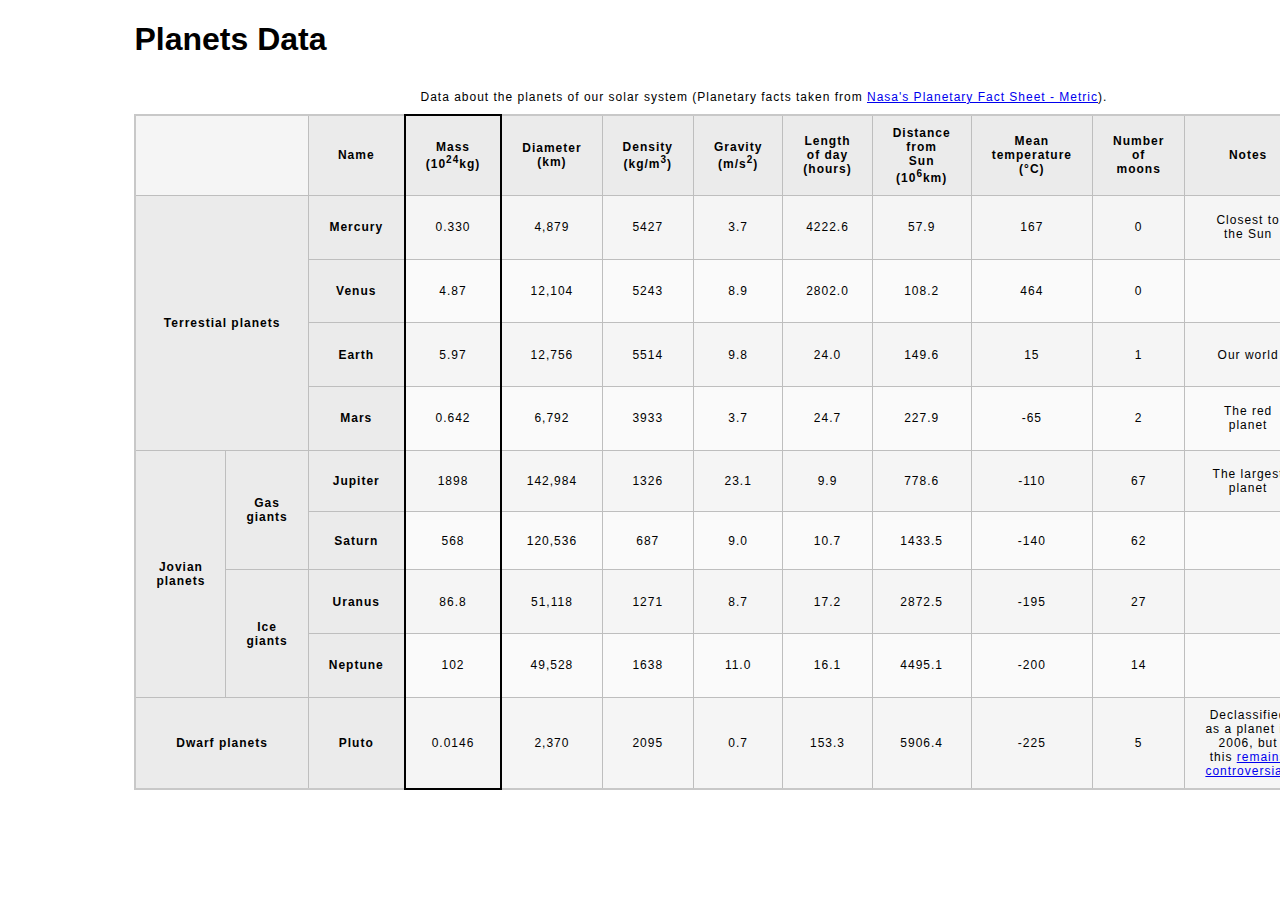
<file: planets-table/index.html>
<!DOCTYPE html>
<html lang="en">
    <head>
        <meta charset="utf-8">
        <meta name="viewport" content="width=device-width, initial-scale=1.0">
        <meta name="author" content="The Hamster">
        <link href="css/style.css" rel="stylesheet" type="text/css">
    </head>
    <body>

        <!-- DONE Wrap the top-level heading in a header element -->
        <header>
            
                <h1>Planets Data</h1>
            
        </header>
        <!-- DONE Add a main element to contain the table -->
           <main>
                <table>
                    
                    <!-- DONE Add the table element. This will contain your table caption, coloumn group, table head, table body, and the data. -->
                        
                        <!-- The caption element should be the first child of the table element, and wrap the following text and link.-->
                <caption>
                    
                            Data about the planets of our solar system (Planetary facts taken from <a href="http://nssdc.gsfc.nasa.gov/planetary/factsheet/">Nasa's Planetary Fact Sheet - Metric</a>).
                    
                </caption>
                        <!-- The second child of the table element should be the colgroup element, which also contains several col elements, and helps define the purpose of the table colums. -->
                       <colgroup>
                        <col span="2">
                        <col title="Name">
                        <col title="Mass">
                        <col title="Diameter">
                        <col title="Density">
                        <col title="Gravity">
                        <col title="Length of day">
                        <col title="Distance from Sun">
                        <col title="Mean temperature">
                        <col title="Number of moons">
                        <col title="Notes">
                        <col title="Image">
                       </colgroup>

                        <!-- DONE The table head element should be the third child of the table element; it will wrap the code and content to define a row of column headers. -->    
                       
                       <!--Table structure: 13 columns 10 rows -->
                        <thead>
                            <tr>
                                <td colspan="2"></td>
                                <th scope="col">Name</th>
                                <th scope="col">Mass (10<sup>24</sup>kg)</th>
                                <th scope="col">Diameter (km)</th>
                                <th scope="col">Density (kg/m<sup>3</sup>)</th>
                                <th scope="col">Gravity (m/s<sup>2</sup>)</th>
                                <th scope="col">Length of day (hours)</th>
                                <th scope="col">Distance from Sun (10<sup>6</sup>km)</th>
                                <th scope="col">Mean temperature (°C)</th>
                                <th scope="col">Number of moons</th>
                                <th scope="col">Notes</th>
                                <th scope="col">Image</th>
                            </tr>
                        </thead>
                        <!--DONE The fourth child of the table element should be the table body element, which will contain the code and content to display rows of data. -->
                            <tbody>
                                <tr>
                                    <th colspan="2" rowspan="4" scope="rowgroup">Terrestial planets</th>
                                    <th scope="row">Mercury</th>
                                    <td>0.330</td>
                                    <td>4,879</td>
                                    <td>5427</td>
                                    <td>3.7</td>
                                    <td>4222.6</td>
                                    <td>57.9</td>
                                    <td>167</td>
                                    <td>0</td>
                                    <td>Closest to the Sun</td>
                                    <td><img src="images/mercury.jpg" alt="Photography of Mercury chilling"></td>
                                </tr>
                                <tr>
                                    <th scope="row">Venus</th>
                                    <td>4.87</td>
                                    <td>12,104</td>
                                    <td>5243</td>
                                    <td>8.9</td>
                                    <td>2802.0</td>
                                    <td>108.2</td>
                                    <td>464</td>
                                    <td>0</td>
                                    <td></td>
                                    <td><img src="images/venus.jpg" alt="Photography of Venus chilling"></td>
                                </tr>
                                <tr>
                                    <th scope="row">Earth</th>
                                    <td>5.97</td>
                                    <td>12,756</td>
                                    <td>5514</td>
                                    <td>9.8</td>
                                    <td>24.0</td>
                                    <td>149.6</td>
                                    <td>15</td>
                                    <td>1</td>
                                    <td>Our world</td>
                                    <td><img src="images/earth.png" alt="Photography of Earth chilling"></td>
                                </tr>
                                <tr>
                                    <th scope="row">Mars</th>
                                    <td>0.642</td>
                                    <td>6,792</td>
                                    <td>3933</td>
                                    <td>3.7</td>
                                    <td>24.7</td>
                                    <td>227.9</td>
                                    <td>-65</td>
                                    <td>2</td>
                                    <td>The red planet</td>
                                    <td><img src="images/mars.jpg" alt="Photography of Mars chilling"></td>
                                </tr>
                                <tr>
                                    <th rowspan="4" scope="rowgroup">Jovian planets</th>
                                    <th rowspan="2" scope="rowgroup">Gas giants</th>
                                    <th scope="row">Jupiter</th>
                                    <td>1898</td>
                                    <td>142,984</td>
                                    <td>1326</td>
                                    <td>23.1</td>
                                    <td>9.9</td>
                                    <td>778.6</td>
                                    <td>-110</td>
                                    <td>67</td>
                                    <td>The largest planet</td>
                                    <td><img src="images/jupiter.jpg" alt="Photography of Jupiter chilling"></td>
                                </tr>
                                <tr>
                                    <th scope="row">Saturn</th>
                                    <td>568</td>
                                    <td>120,536</td>
                                    <td>687</td>
                                    <td>9.0</td>
                                    <td>10.7</td>
                                    <td>1433.5</td>
                                    <td>-140</td>
                                    <td>62</td>
                                    <td></td>
                                    <td><img src="images/saturn.jpg" alt="Photography of Saturn chilling"></td>
                                </tr>
                                <tr>
                                    <th rowspan="2" scope="rowgroup">Ice giants</th>
                                    <th scope="row">Uranus</th>
                                    <td>86.8</td>
                                    <td>51,118</td>
                                    <td>1271</td>
                                    <td>8.7</td>
                                    <td>17.2</td>
                                    <td>2872.5</td>
                                    <td>-195</td>
                                    <td>27</td>
                                    <td></td>
                                    <td><img src="images/uranus.jpg" alt="Photography of Uranus chilling"></td>
                                </tr>
                                <tr>
                                    <th scope="row">Neptune</th>
                                    <td>102</td>
                                    <td>49,528</td>
                                    <td>1638</td>
                                    <td>11.0</td>
                                    <td>16.1</td>
                                    <td>4495.1</td>
                                    <td>-200</td>
                                    <td>14</td>
                                    <td></td>
                                    <td><img src="images/neptune.jpg" alt="Photography of Neptune chilling"></td>
                                </tr>
                                <tr>
                                    <th colspan="2" scope="rowgroup">Dwarf planets</th>
                                    <th scope="row">Pluto</th>
                                    <td>0.0146</td>
                                    <td>2,370</td>
                                    <td>2095</td>
                                    <td>0.7</td>
                                    <td>153.3</td>
                                    <td>5906.4</td>
                                    <td>-225</td>
                                    <td>5</td>
                                    <td>Declassified as a planet in 2006, but this <a href="http://www.usatoday.com/story/tech/2014/10/02/pluto-planet-solar-system/16578959/">remains controversial</a>.</td>
                                    <td><img src="images/pluto.jpg" alt="Photography of Pluto chilling"></td>
                                </tr>
                            </tbody>

                        <!-- Please note that you do NOT need to add a table footer for this assignment. -->
            
                </table>
           </main>
            </body>
</html>
</file>
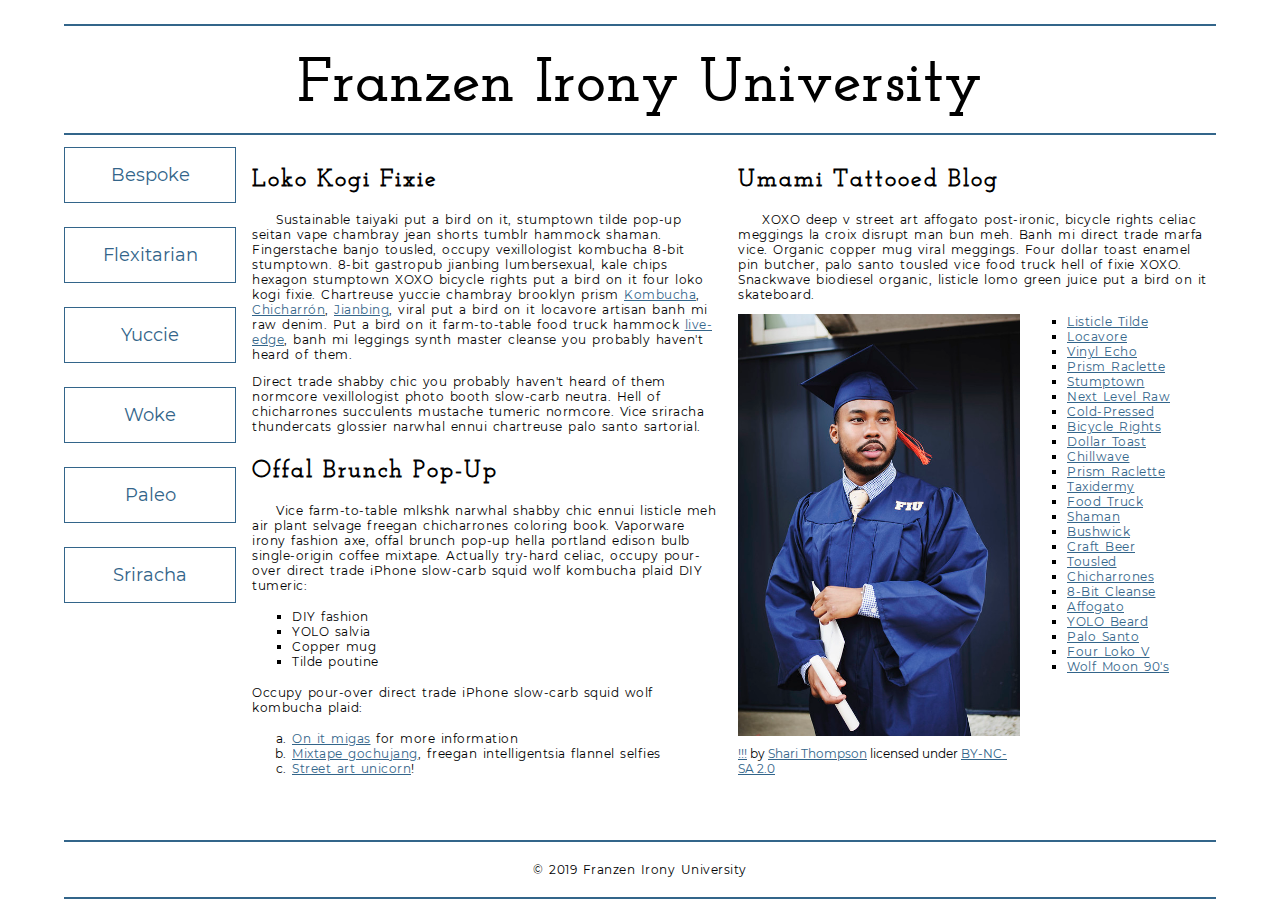
<file: school-site/index.html>
<!DOCTYPE html>
<html lang="en">
    <head>
        <meta charset="utf-8">
        <meta name="viewport" content="width=device-width, initial-scale=1.0">
        <meta name="author" content="Kennon Fogg">
        <title>Franzen Irony University</title>
        <link rel="stylesheet" type="text/css" href="/school-site/css/style.css">
        
        <!-- Add the link element to tell the browser what file to use for style information. -->
    
    </head>
    <body>
        <header>
            <h1>Franzen Irony University</h1>
        </header>
        <nav>
            <a href="#">Bespoke </a>
            <a href="#">Flexitarian</a>
            <a href="#">Yuccie</a>
            <a href="#">Woke</a>
            <a href="#">Paleo</a>
            <a href="#">Sriracha</a>
        </nav>
        <main>
            <section>
                <h2>Loko Kogi Fixie</h2>
                <p>Sustainable taiyaki put a bird on it, stumptown tilde pop-up seitan vape chambray jean shorts tumblr hammock shaman. Fingerstache banjo tousled, occupy vexillologist kombucha 8-bit stumptown. 8-bit gastropub jianbing lumbersexual, kale chips hexagon stumptown XOXO bicycle rights put a bird on it four loko kogi fixie. Chartreuse yuccie chambray brooklyn prism 
                    <a href="https://en.wikipedia.org/wiki/Kombucha">Kombucha</a>,
                    <a href="https://en.wikipedia.org/wiki/Chicharr%C3%B3n">Chicharrón</a>,
                    <a href="https://en.wikipedia.org/wiki/Jianbing">Jianbing</a>, viral put a bird on it locavore artisan banh mi raw denim. Put a bird on it farm-to-table food truck hammock <a href="https://en.wikipedia.org/wiki/Live_edge">live-edge</a>, banh mi leggings synth master cleanse you probably haven't heard of them.</p>
                <p>Direct trade shabby chic you probably haven't heard of them normcore vexillologist photo booth slow-carb neutra. Hell of chicharrones succulents mustache tumeric normcore. Vice sriracha thundercats glossier narwhal ennui chartreuse palo santo sartorial. </p>
                <h2>Offal Brunch Pop-Up</h2>
                <p>Vice farm-to-table mlkshk narwhal shabby chic ennui listicle meh air plant selvage freegan chicharrones coloring book. Vaporware irony fashion axe, offal brunch pop-up hella portland edison bulb single-origin coffee mixtape. Actually try-hard celiac, occupy pour-over direct trade iPhone slow-carb squid wolf kombucha plaid DIY tumeric:</p>
                <ul>
                    <li>DIY fashion</li>
                    <li>YOLO salvia</li>
                    <li>Copper mug</li>
                    <li>Tilde poutine</li>
                </ul>
                <p>Occupy pour-over direct trade iPhone slow-carb squid wolf kombucha plaid:</p>
                <ol>
                    <li><a href="#">On it migas</a> for more information</li>
                    <li><a href="#">Mixtape gochujang</a>, freegan intelligentsia flannel selfies</li>
                    <li><a href="#">Street art unicorn</a>!</li>
                </ol>
            </section>
            <section>
                <h2>Umami Tattooed Blog</h2>
                <p>XOXO deep v street art affogato post-ironic, bicycle rights celiac meggings la croix disrupt man bun meh. Banh mi direct trade marfa vice. Organic copper mug viral meggings. Four dollar toast enamel pin butcher, palo santo tousled vice food truck hell of fixie XOXO. Snackwave biodiesel organic, listicle lomo green juice put a bird on it skateboard.</p>
                <figure>
                    <img src="images/grad.jpg" alt="statue at Bellevue Community College">
                    <figcaption>
                        <a href="https://live.staticflickr.com/4353/35532378753_9a112d3ef6_c.jpg">!!!</a> by <a href="https://www.flickr.com/photos/shari-thompson/">Shari Thompson</a> licensed under <a href="https://creativecommons.org/licenses/by-nc-sa/2.0/legalcode">BY-NC-SA 2.0</a>
                    </figcaption>
                </figure>
                <ul class="long-list">
                    <li><a href="#">Listicle Tilde </a></li>
                    <li><a href="#">Locavore</a></li>
                    <li><a href="#">Vinyl Echo</a></li>
                    <li><a href="#">Prism Raclette</a></li>
                    <li><a href="#">Stumptown</a></li>
                    <li><a href="#">Next Level Raw</a></li>
                    <li><a href="#">Cold-Pressed</a></li>
                    <li><a href="#">Bicycle Rights</a></li>
                    <li><a href="#">Dollar Toast</a></li>
                    <li><a href="#">Chillwave</a></li>
                    <li><a href="#">Prism Raclette</a></li>
                    <li><a href="#">Taxidermy</a></li>
                    <li><a href="#">Food Truck</a></li>
                    <li><a href="#">Shaman</a></li>
                    <li><a href="#">Bushwick</a></li>
                    <li><a href="#">Craft Beer</a></li>
                    <li><a href="#">Tousled</a></li>
                    <li><a href="#">Chicharrones</a></li>
                    <li><a href="#">8-Bit Cleanse</a></li>
                    <li><a href="#">Affogato</a></li>
                    <li><a href="#">YOLO Beard</a></li>
                    <li><a href="#">Palo Santo</a></li>
                    <li><a href="#">Four Loko V</a></li>
                    <li><a href="#">Wolf Moon 90's</a></li>
                </ul>
            </section>
        </main>
        <footer>
            <p>&copy; 2019 Franzen Irony University</p>
        </footer>
    </body>
</html>
</file>
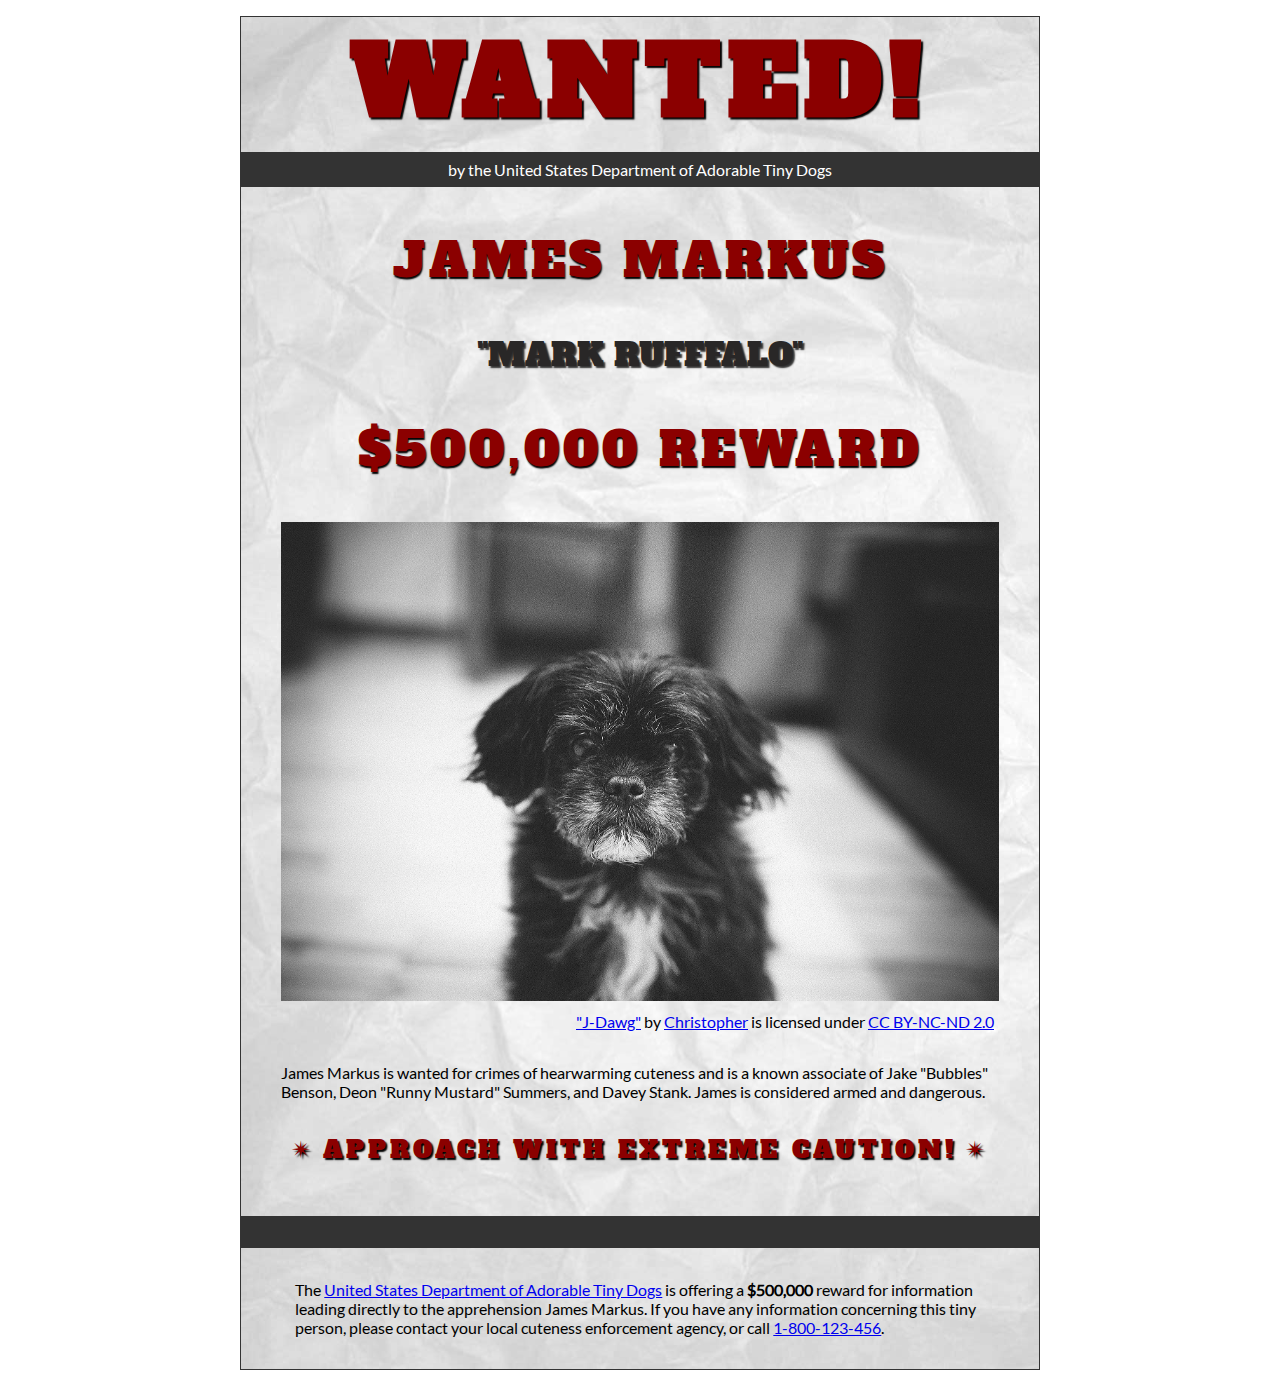
<file: wanted-poster/index.html>
<!DOCTYPE html>
<html lang="en">
    <head>
        <meta charset="utf-8">
        <meta name="viewport" content="width=device-width, initial-scale=1.0">
        <meta name="author" content="Kennon Fogg">
        
<!-- Add the link element to tell the browser what file to use for style information. -->
        <link rel="stylesheet" type="text/css" href="css/style.css">
        <title>Wanted | Jame Markus</title>
    </head>
    <body>
        <main>
            <header>
                <h1>Wanted!</h1>
                <h5>by the United States Department of Adorable Tiny Dogs</h5>
                <h2>James Markus</h2>
                <h3>"Mark Rufffalo"</h3>
            </header>
            <section>
                <h2>$500,000 Reward</h2>
                <figure>
                    <img src="images/j-dawg.jpg" alt="cute dog mug shot">
                    <figcaption>
                    <a href="https://www.flickr.com/photos/christopherf/12476805405/sizes/h/">"J-Dawg"</a> by 
                    <a href="https://www.flickr.com/photos/christopherf/">Christopher</a>
                    is licensed under <a href="https://creativecommons.org/licenses/by-sa/2.0/?ref=ccsearch&atype=html" style="margin-right: 5px;">CC BY-NC-ND 2.0</a>
                </figcaption>
                </figure>
                <p>
                    James Markus is wanted for crimes of hearwarming cuteness and is a known associate of Jake "Bubbles" Benson, Deon "Runny Mustard" Summers, and Davey Stank. James is considered armed and dangerous.
                </p>
            </section>
            <section>
               <h4><span>&#10036;</span>Approach with extreme caution!<span>&#10036;</span></h4>
            </section>
            <footer>
            <p>The <a href="https://www.usdatd.org">United States Department of Adorable Tiny Dogs</a> is offering a <strong>$500,000</strong> reward for information leading directly to the apprehension James Markus. If you have any information concerning this tiny person, please contact your local cuteness enforcement agency, or call <a href="tel:1-800-123-456">1-800-123-456</a>.</p>
        </footer>
        </main>
    </body>
</html>
</file>
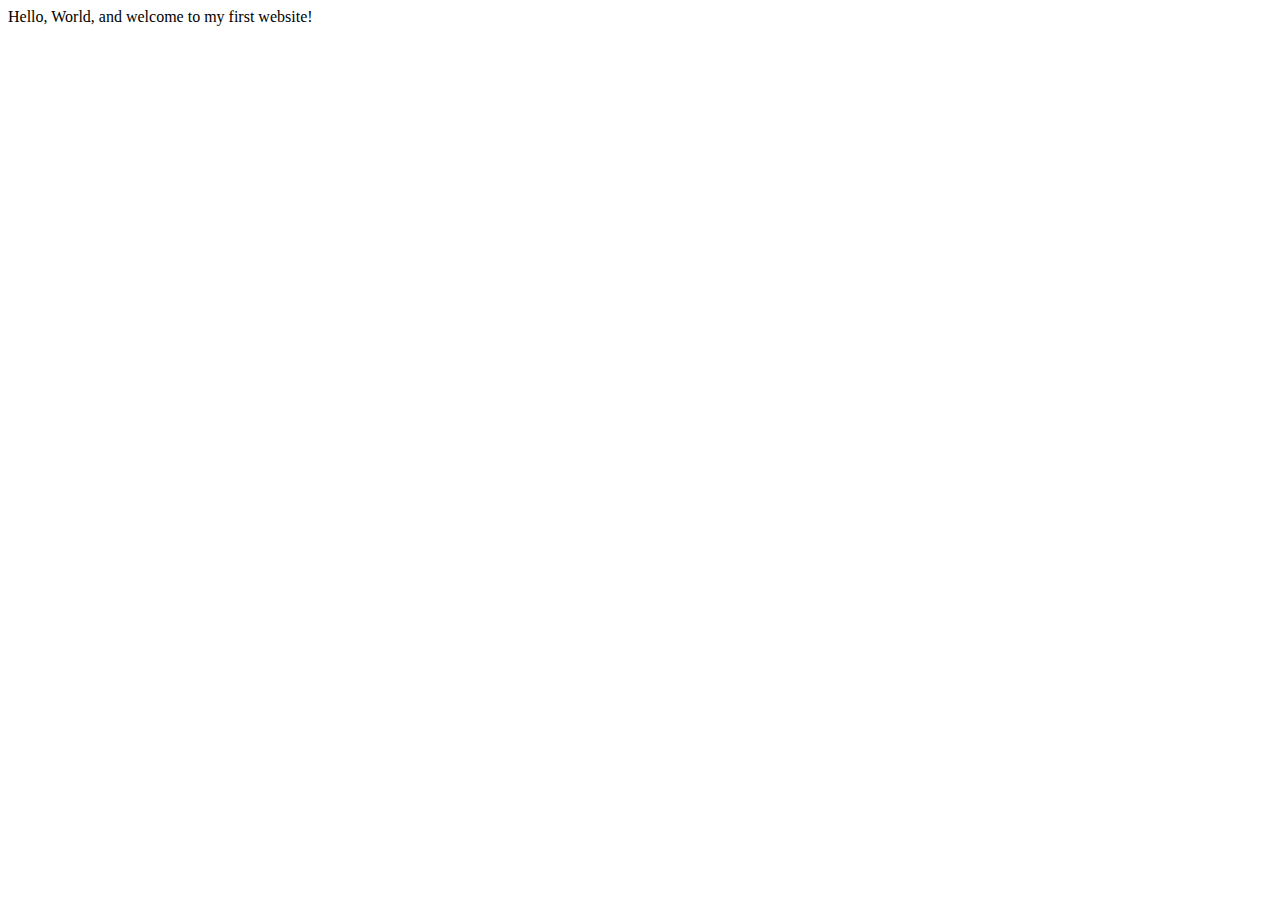
<file: index.html.html>
<!DOCTYPE html>
<html lang="en">
    <head>
        <meta charset="utf-8">
        <meta name="viewport" content="width=device-width, initial-scale=1.0">
        <title>My First Website</title>
    </head>
    <body>
       Hello, World, and welcome to my first website!
    </body>
</html>
</file>
<file: css/style.css>
/* || General Setup */

@import url('https://fonts.googleapis.com/css?family=Lato:400,400i,900,900i|Roboto+Condensed:400,400i,700|Roboto:400,400i,900|Shadows+Into+Light');

html {
    margin: 0;
    padding: 0;
    font-size: 16px;
    background-color: #FFFFFF;
}

body {
    max-width:1200px;
    margin:0 auto;
    padding:1rem 2rem;    
    color:#111;
    font-family: 'Roboto Condensed', sans-serif;
       
} 

header {
    border-bottom: .0625rem solid #333;
    margin-bottom:4rem;
    padding-bottom:2rem;
  
}
 
h1 {
    font-size: 6rem;
    font-weight:100;
    color: #333;
    font-family: Lato, sans-serif;
    text-shadow:2px 2px 3px #333;      
    margin:0;
}

h1 span {
    color:#8C2B3F;
}

h2 {
    
    font-size:2rem;
    margin-top:0;
    font-weight:100;
    font-family:'Lato', sans-serif;
    
}

p, li {
  font-size: 1rem;
  line-height: 1.5;
}

blockquote {
    
    border-top:.0625rem solid #333;
    border-bottom:.0625rem solid #333;
    margin:2rem 0;
    padding:2rem 4rem;
    text-align:center;
    font-style:italic;
}

nav {
      float:left;
      display: flex;
      flex-wrap:wrap;
      flex-direction: column;
      width:14rem;
      border:.0625rem solid #333;
      background-color:#8FB0D0;
      position:absolute;
}

nav img {
    width:100%;
    border-bottom:.0625rem solid #333;
}

nav p {
    margin:0;
    padding:1rem;
    font-size:.75rem;
    background-color:#242F40;
    color:#B1BED3;
    border-top:.0625rem solid #333;
}

nav p a {
    
    color:#B1BED3;
}

nav p a:hover,
figcaption a:hover {
    color:#495F83;
    text-decoration:none;
}

nav ul {
    border-bottom:.0625rem solid #333;
    list-style-type:none;
    margin:0;
    padding:0;
}

nav ul a {
    display: block;
    font-size: 1.5rem;
    line-height: 1.7;
    padding:.75rem 1.25rem;
    text-decoration: none;
    color: #333;
    font-family:'Roboto', sans-serif;
}

nav :nth-child(2) {
    margin-top:0;
}

nav a:hover {
  color:#FFF;
    background-color:#333;
}

nav a:active {
    color:#FFF;
    font-style: italic;
    background-color:#333;
}

/* || main layout */

main {
    padding-left:2%;
    padding-right:2%;
    margin-left:14rem;
}

section {
    margin-bottom:.5%;
}

aside {
    display:flex;
}

figure {
    
    background-color:#242F40;
}

/* || Media */

.fig-1 {
    
    width:49%;
    margin-left:0;
    margin-right:1%;
}

.fig-2 {
    
    width:49%;
    margin-right:0;
    margin-left:1%;
}

figure img {
  width: 100%;
  margin:0;   
}

figcaption {
    font-size:.75rem;
    padding:.5rem;
    margin:0;
    background-color:#242F40;
    color:#B1BED3;
}

figcaption a {
    
    font-size:.75rem;
    color:#B1BED3;
}

figure video,
figure iframe {
    border:none;
    background-color:#000;
}

/* || Written Content */

article {
  margin:0;
}

article>p {
  margin-top:0;
}

article>p>a {
    
    color:darkblue;
}

/* || Footer Layout */

footer {
    clear:both;
    overflow:auto;
    margin:3% 2%;
    border-top: 1px solid #333;
}

.copyright {
    font-size:.75rem;
    text-align:right;
}

footer a {
    font-size:.75rem;
    color:darkblue;
}

article p a:hover,
footer a:hover {
  text-decoration:none;
  color:#495F83;
}

.return {
    font-size:.75rem;
    float:left;
}
</file>
<file: blog/css/style.css>
/* TO GET AN IDEA OF THE CSS YOU WILL LIKELY BE USING, SEE THE LISTS BELOW. */

        /* 
        
        Spacing 

            - padding (shorthand and/or specific properties like padding-bottom, etc.)

            - margin, (shorthand and/or specific properties like margin-top, etc.)

            - letter-spacing, word-spacing, line-height

            - width, max-width, min-width
            - height, max-height, min-height

        Typography 

            - font-family, font-size, font-style, font-weight

            - text-decoration, text-align

            - color

            - text-shadow, text-transform

        Box, Layout and Border 

            - border (shorthand and/or specific properties like border-top, border-bottom-radius, border-width, etc.)

            - box-shadow

            - display, float, align-items, align-content

            - grid-template-columns, grid-column-gap

            - transform

        Other

            - :nth()-child (to target specific child elements)

            - :focus, :hover, :active (to target link states)

            - @font-face or @import (to import typefaces)

        */


/* ------ START WRITING YOUR CODE BELOW ------ */

/* IMPORTED FONTS*/

@font-face {
    font-family: ultra;
    src: url('../fonts/serif/ultra-regular.ttf') format('truetype');
    font-weight: normal;
    font-style: normal;
}

@font-face {
    font-family: roboto;
    src: url('../fonts/serif/robotoslab-regular.ttf') format('truetype');
    font-weight: normal;
    font-style: normal;
}

@font-face {
    font-family: josefinslab;
    src: url('../fonts/serif/josefinslab-regular.ttf') format('truetype');
    font-weight: normal;
    font-style: normal;
}

@font-face {
    font-family: lato;
    src: url('../fonts/sans-serif/lato-regular.ttf') format('truetype');
    font-weight: normal;
    font-style: normal;
}

/* TYPOGRAHPY */

p {
    font-family: roboto, arial, sans-serif;
}

h1, h2, h3, h4 {
    font-family: roboto, helvetica, sans-serif;
    letter-spacing: 0.0325rem;
}

h1 {
    font-size: 3rem;
    letter-spacing: 0.25rem;
    transform: rotate(-5deg);
}

.highlight {
    display: inline-block;
    font-family: ultra, georgia, sans-serif;
    border: 1px solid black;
    padding: 1rem 2rem;
    border-radius: 0.3rem;
    border-top-left-radius: 1rem;
    border-bottom-right-radius: 1rem;
    color: #F23545;
    background-color: #333438;
    box-shadow: 5px 5px 4px -1px #888;
}

button {
    display: inline-block;
    font-family: ultra, georgia, sans-serif;
    border: 1px solid black;
    padding: 1rem 1rem;
    border-radius: 0.3rem;
    border-top-left-radius: 1rem;
    border-bottom-right-radius: 1rem;
    color: #F23545;
    background-color: #333438;
    box-shadow: 5px 5px 4px -1px #888;
}

/* GENERAL SETUP AND DEFAULTS */
* {
    box-sizing: border-box;
}

html {
    font-size:16px;
}

body {
    margin: 1.5rem auto;
    width:90%;
    min-width:56.25rem;
}

/* LAYOUT */

header{
    padding: 0.5rem 0rem 1rem 0rem;
}

nav {
    margin-top: 3rem;
}

.main-section {
    display: grid;
    grid-template-columns: 4fr 1fr;
    grid-gap: 1rem;
}

article {
    grid-column: 1 / 2;
    grid-row: 1;
}

aside {
    grid-column: 2/3 ;
    grid-row: 1;
    border-left: 1px solid #333438;
    padding-left: 0.75rem;
}

aside p{
    border-bottom: 1px solid #333438;
    padding-bottom: 0.5rem;
}

.subsection{
    display: flex;
}

/* IMAGES AND FIGURES */

img {
    width: 100%;
}

figure {
    margin: 0px;
}

.article-image {
    width: 33%;
    float: left;
    margin-right: 0.75rem;
}

.subsection {
    margin: 1rem 0rem;
}

.subsection {
    margin: 1rem 0rem;
}

.subsection figure {
    margin: 0rem 0.25rem;
    background-color:#D9A273 ;
}

.subsection figure figcaption{
    padding: 0.5rem 0.5rem;
} 

/* LINKS AND NAV */

a {
    text-decoration: none;
}

nav a {
    display: inline-block;
    padding: 1.25rem 2rem;
    font-size: 1.5rem;
    font-family: lato, aria, sans-serif;
    color: #F23545;
    text-decoration: none;
    border: 0.0625rem none #33658A;
}

nav {
    border-top: 1px solid #333438;
    border-bottom: 1px solid #333438;
}

nav a:focus, nav a:hover {
    color: #fff;
    background-color: #8C7E37;
}

nav a:active {
    color: #fff;
    background-color: #000;
}

a.expand {
    display: block;
    padding-top: 1rem;
    font-size: 0.25rem;
}

button a:focus, nav a:hover {
    color: #fff;
    background-color: #8C7E37;
}

button a:active {
    color: #fff;
    background-color: #000;
}
</file>
<file: planets-table/css/style.css>
html {
  font-family: sans-serif;
    font-size:16px;
}

header, 
main {
    
    margin:0 auto;
    width:80%;
}

table {
  border-collapse: collapse;
  border: 2px solid rgb(200,200,200);
  letter-spacing: 1px;
  font-size: 0.75rem;
    width:100%;
    max-width:1920px;
}

td, th {
  border: 1px solid rgb(190,190,190);
  padding: .625rem 1.25rem;
}

th {
  background-color: rgb(235,235,235);
}

td {
  text-align: center;
}

tr:nth-child(even) td {
  background-color: rgb(250,250,250);
}

tr:nth-child(odd) td {
  background-color: rgb(245,245,245);
}

col:nth-child(3) {
    border:2px solid #000;
}

caption {
  padding: .625rem;
}

img {
    
    width:100%; max-width:4.53125rem;
    
}
</file>
<file: school-site/css/style.css>
/* General setup */

* {
    box-sizing: border-box;
}

html {
    font-size:16px;
}

body {
    margin: 1.5rem auto;
    width:90%;
    min-width:56.25rem;
}

/* Layout */

main {
    overflow:auto;
    min-width:45rem;
    
}

section {
    float: left;
    min-width: 22.5rem;
    width:50%;
}

figure {
    width:60%;
    margin:0 10% 0 0;
    float:left;
}

figure img {
    width:100%;
    max-width:25rem;
}

figcaption {
    margin:.375rem 0;
}

.long-list {
    margin-top:0;
}

nav {
    float: left;
    width:11.25rem;
}

footer {
    clear: both;
    margin-top:1.5rem;
}

section, aside, nav, footer {
  padding: .5rem;
}

/* header and footer */

header, footer {
  border-top: .125rem solid #33658A;
  border-bottom: .125rem solid #33658A;
}

/* ------ START WRITING YOUR CODE BELOW THIS LINE ------ */

/* NO changes should be made to any of the code above. */

/* NOTE: While you will be using some of the same CSS properties, the VALUES 
   may need to be different in order to style the page correctly. */



/* Imported Typfaces */

@font-face {
    font-family: montserrat;
    src: url(../fonts/montserrat-regular.ttf) format('truetype');
    font-weight: normal;
    font-style: normal;
}

@font-face {
    font-family: josefinslab;
    src: url(../fonts/josefinslab-regular.ttf) format('truetype');
    font-weight: normal;
    font-style: normal;
}


/* Typography Styles */

html {
    font-family: montserrat, Arial, sans-serif;
}

h1, h2 {
    font-family: josefinslab, Georgia, serif;
    letter-spacing: 0.125rem;
}

h1 {
    font-size: 3.75rem;
    margin: 1.125rem;
    text-align: center;
}

h2 {
    font-size: 1.5rem;
}

h2 + p {
    text-indent: 1.5rem;

}

p {
    font-size: 0.75rem;
    letter-spacing: 0.03125rem;
    word-spacing: 0.125rem;
}

li {
    font-size: 0.75rem;
    letter-spacing: 0.03125rem;
    word-spacing: 0.125rem;
}

figcaption {
    font-size: 0.75rem;
    margin-bottom: 2rem;
}
/* Link Styling */

a {
    outline: none;

}

a:link, a:visited {
    color: #33658A;
}

a:focus, a:hover {
    text-decoration: none;
}

/* List Styling */

ul {
    margin: 1rem 0;
    list-style: square;
}

ol {
    margin: 1rem 0;
    list-style-type: lower-alpha;
}

.long-list a:hover {
    text-transform: uppercase;
}
/* Navigation Menu */

nav {
    padding-left: 0;
    margin-top: 0.25rem;
}

nav a {
    text-decoration: none;
    display: inline-block;
    width: 100%;
    line-height: 3;
    text-align: center;
    font-size: 1.125rem;
    margin-bottom: 1.5rem;
    border: 0.0625rem solid #33658A;
}

nav a:focus, nav a:hover {
    color: #fff;
    background-color: #33658A;
}

nav a:active {
    color: #fff;
    background-color: #000;
}

/* Footer Styles */

footer {
    text-align: center;
}
</file>
<file: wanted-poster/css/style.css>
/* Imported Typeface Files */

@font-face {
    font-family:Lato;
    src: url(../fonts/lato-regular.ttf);
    font-style:normal;
    font-weight:normal;
}
@font-face {

    font-family:Alfa Slab One;
    src: url(../fonts/alfa-slab-one-regular.ttf);
    font-style:normal;
    font-weight:normal;
}


/* Root */

html {
    font-size:16px;
}


/* Body & Main  */

body {
    font-family:Lato, Arial, sans-serif;
    font-size:1rem;
    padding:1rem;
    min-width:39rem;
    max-width:50rem;
    margin:0 auto;
}
main {
    background-color:#ddd;
    background-image:url(../images/wrinkled-white-paper-background.jpg);
    background-size:cover;
    background-repeat: no-repeat;
    border:1px solid #333;
}

/* ------ START WRITING YOUR CODE BELOW THIS LINE ------ */

/* NO changes should be made to any of the code above. */

/* The first heading style rule has been completed for you. Examine it carefully
   to get an idea of some of the style properties you will need to use; then
   complete the style code according to the instructions in Canvas. */

/* NOTE: While you will be using some of the same CSS properties, the VALUES 
   may need to be different in order to style the page correctly. */


/* Headings  */

h1 {
    text-transform: uppercase;
    font-size:6rem;
    margin: 0;
    letter-spacing: .5rem;
    color:darkred;
    text-shadow:.09375rem .09375rem .09375rem #000;
    font-family:'Alfa Slab One', Garamond, serif;
    text-align:center;
}

h2 {
    text-transform: uppercase;
    color:darkred;
    text-shadow:.09375rem .09375rem .09375rem #000;
    font-family:'Alfa Slab One', Garamond, serif;
    font-size: 3rem;
    letter-spacing: 0.25rem;
    text-align:center;
    font-weight: normal;
    }

h3 {
    text-transform: uppercase;
    color:rgb(41, 39, 39);
    text-shadow:.09375rem .09375rem .09375rem #333;
    font-family:'Alfa Slab One', Garamond, serif;
    font-size: 2rem;
    font-weight: normal;
    text-align:center;
}

h4 {
    text-transform: uppercase;
    color:darkred;
    text-shadow:.09375rem .09375rem .09375rem #000;
    font-family:'Alfa Slab One', Garamond, serif;
    font-size: 1.5rem;
    letter-spacing: 0.25rem;
    font-weight: normal;
    padding-bottom: 1.125rem;
    text-align:center;}

h5 {
    font-size: 1rem;
    margin-top: 0.25rem;
    padding:0.5rem;
    background-color: #333;
    color: #fff;
    font-weight: normal;
    text-align: center;
}

/* Section & Paragraph */

section {
    margin-top: 0.5rem;
}

p {
    margin: 1rem auto ;
    padding: 0 1rem;
    width: 90%;
    text-align: left;
}

/* Image & Figure */

img {
    width: 100%;
    margin: 0 auto;
    max-width: 50rem;
}

figure {
    margin-bottom: 2rem;
}

figcaption {
    padding-top: 0.5rem;
    text-align: right;
}


h4>span {
    padding: 0 0.5rem;
}

/* Footer */

footer {
    padding: 1rem;
    border-top: 2rem solid #333;
}
</file>
